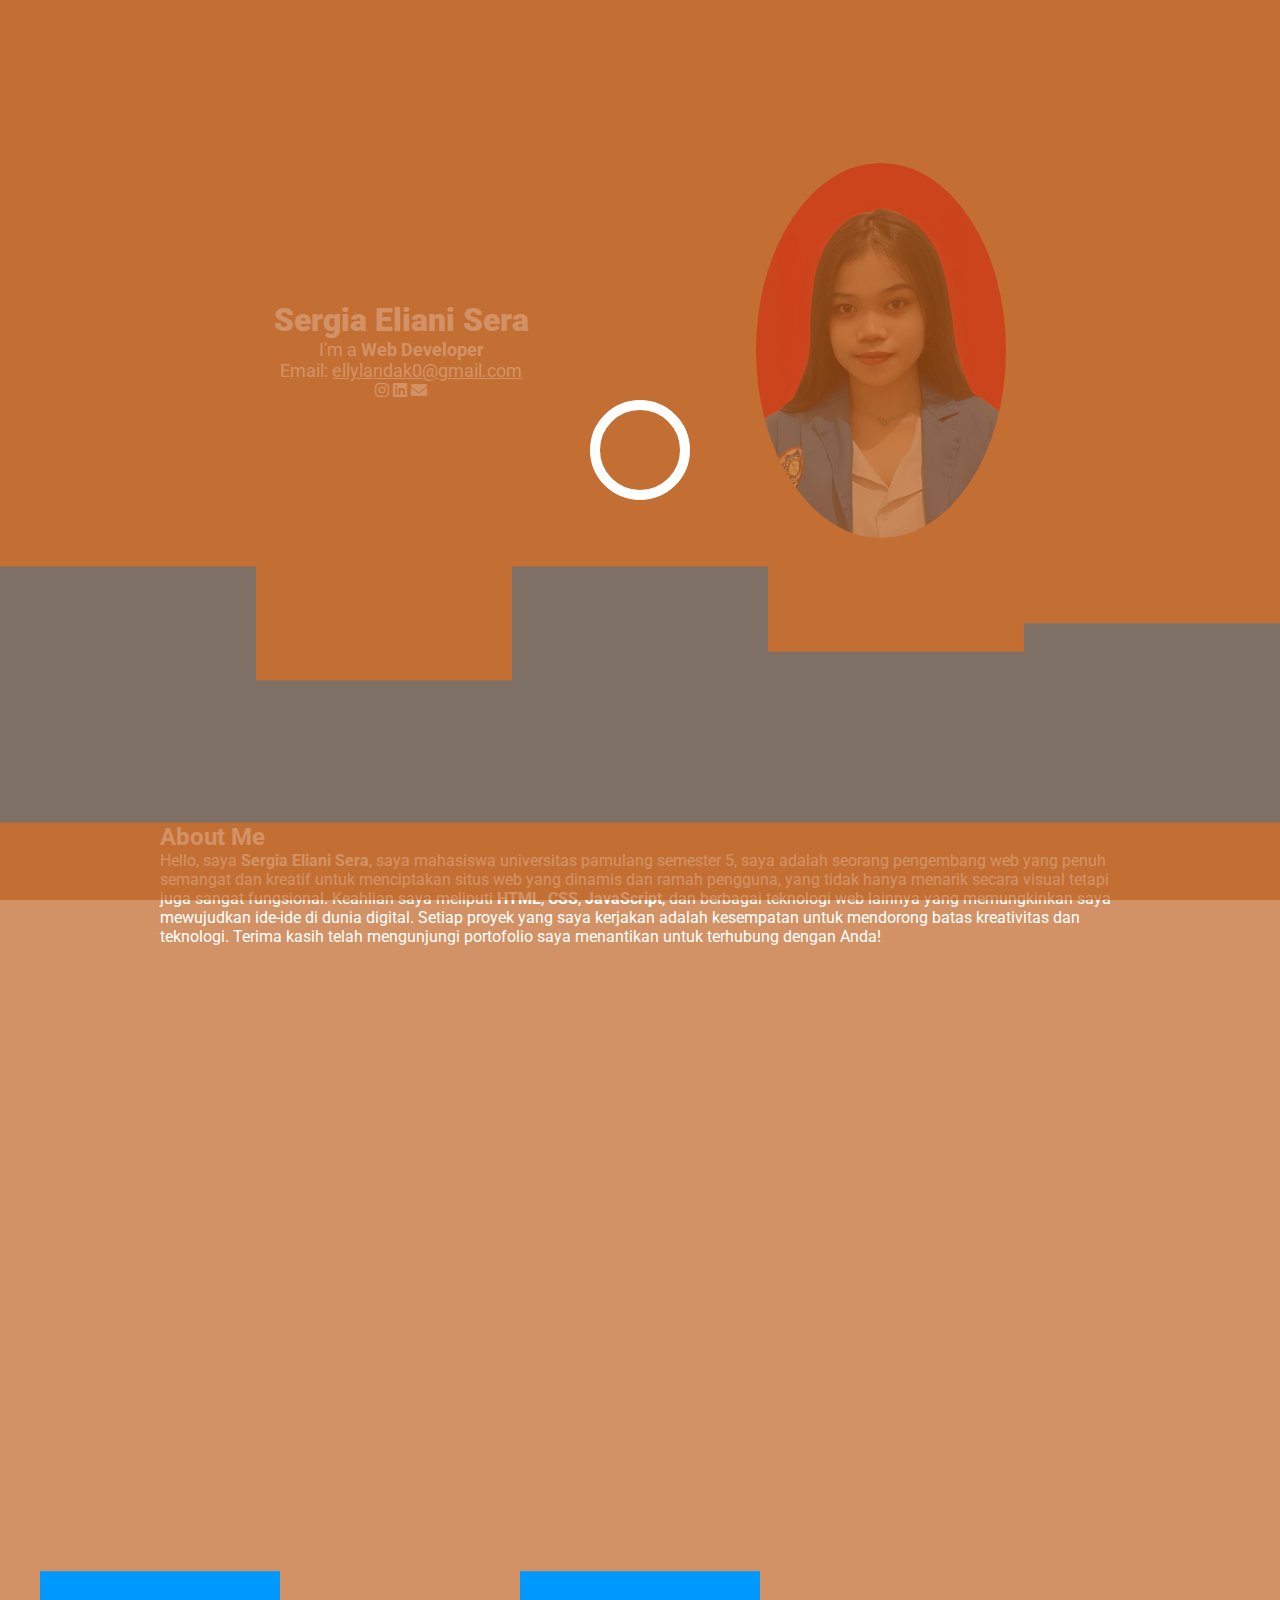
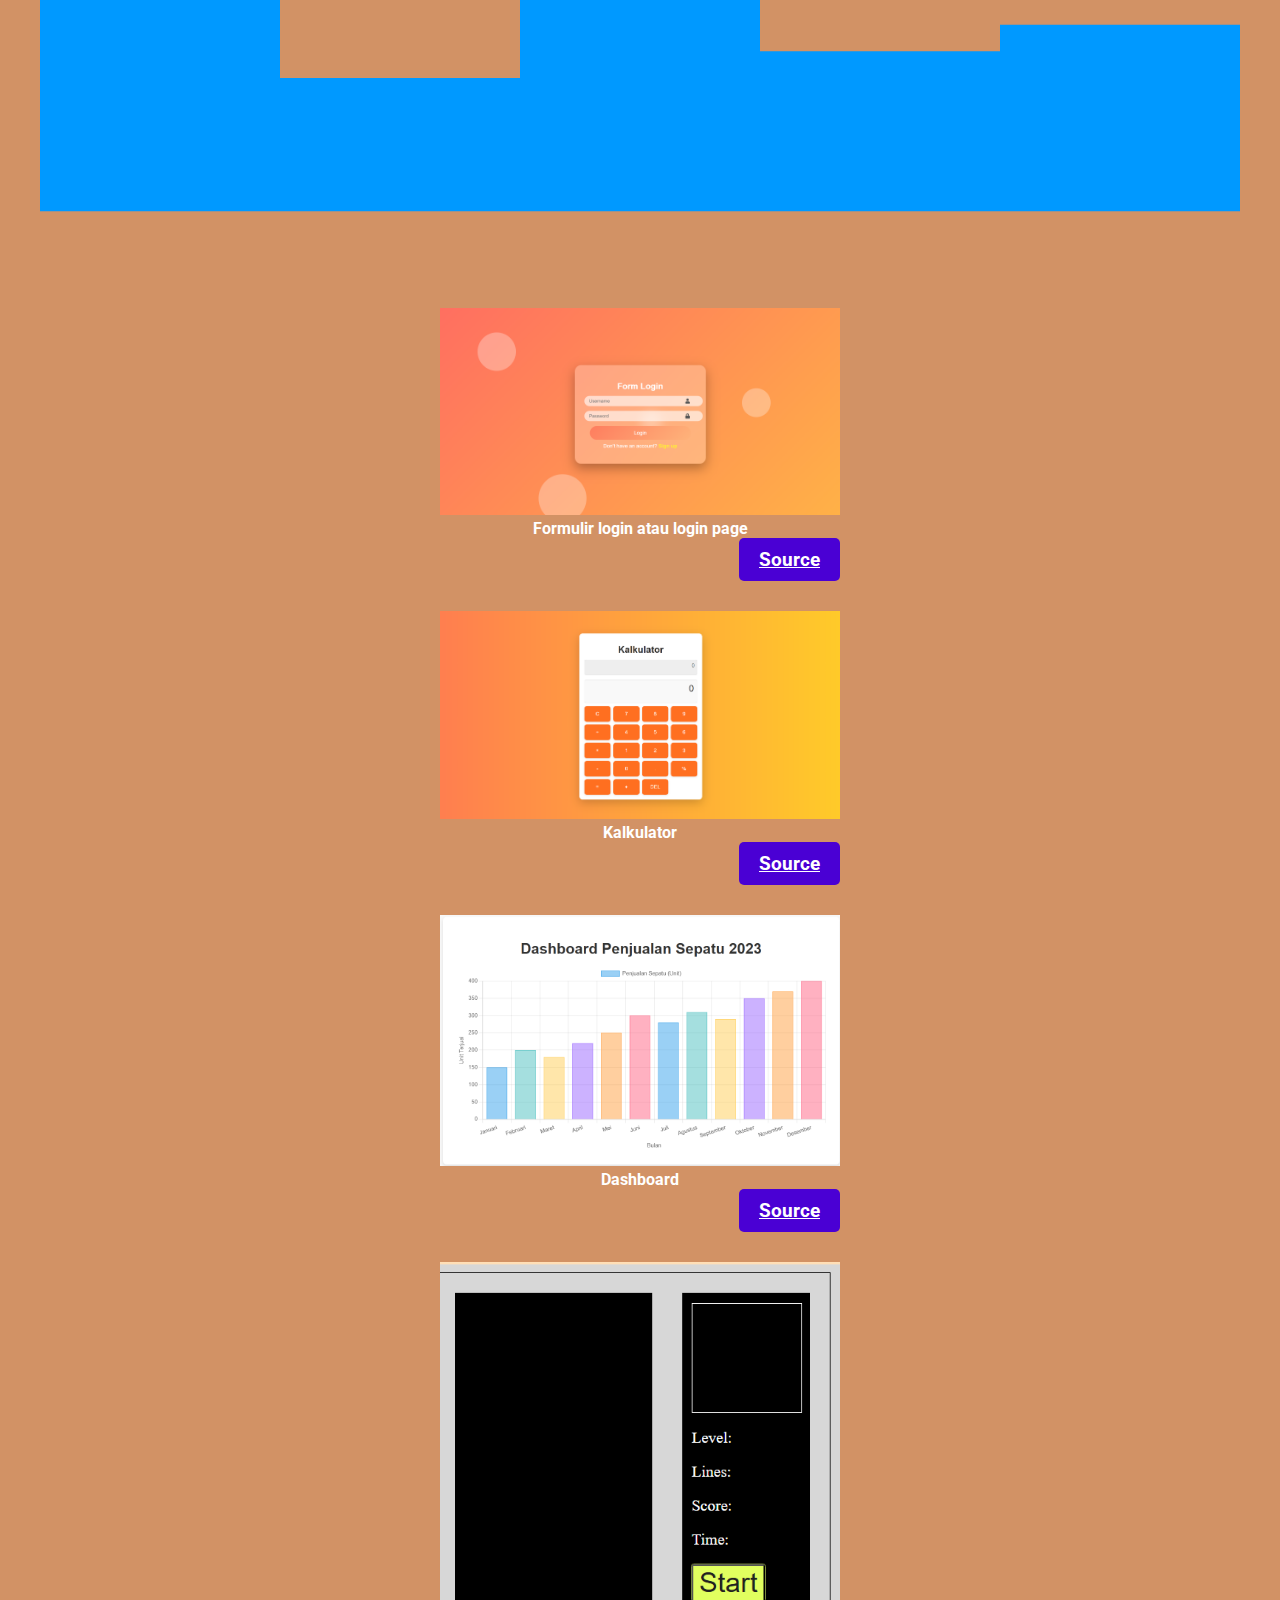
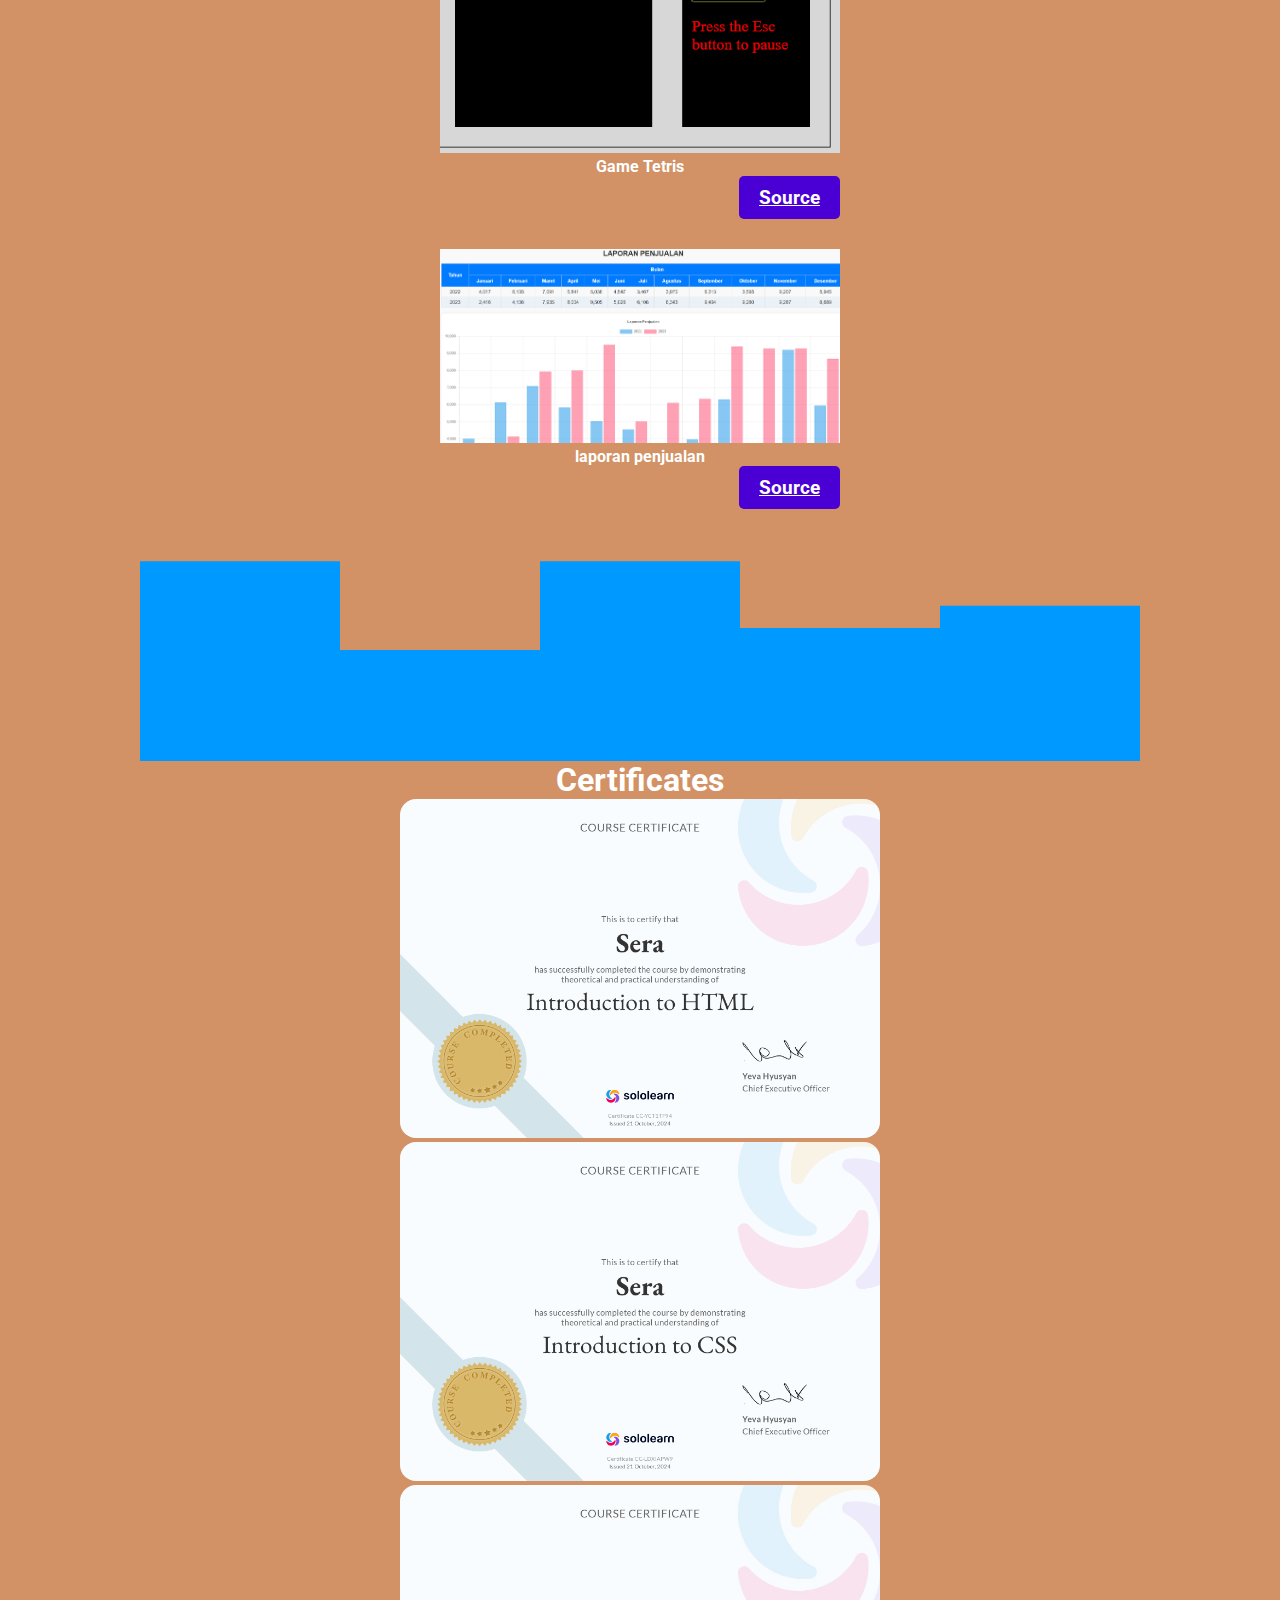
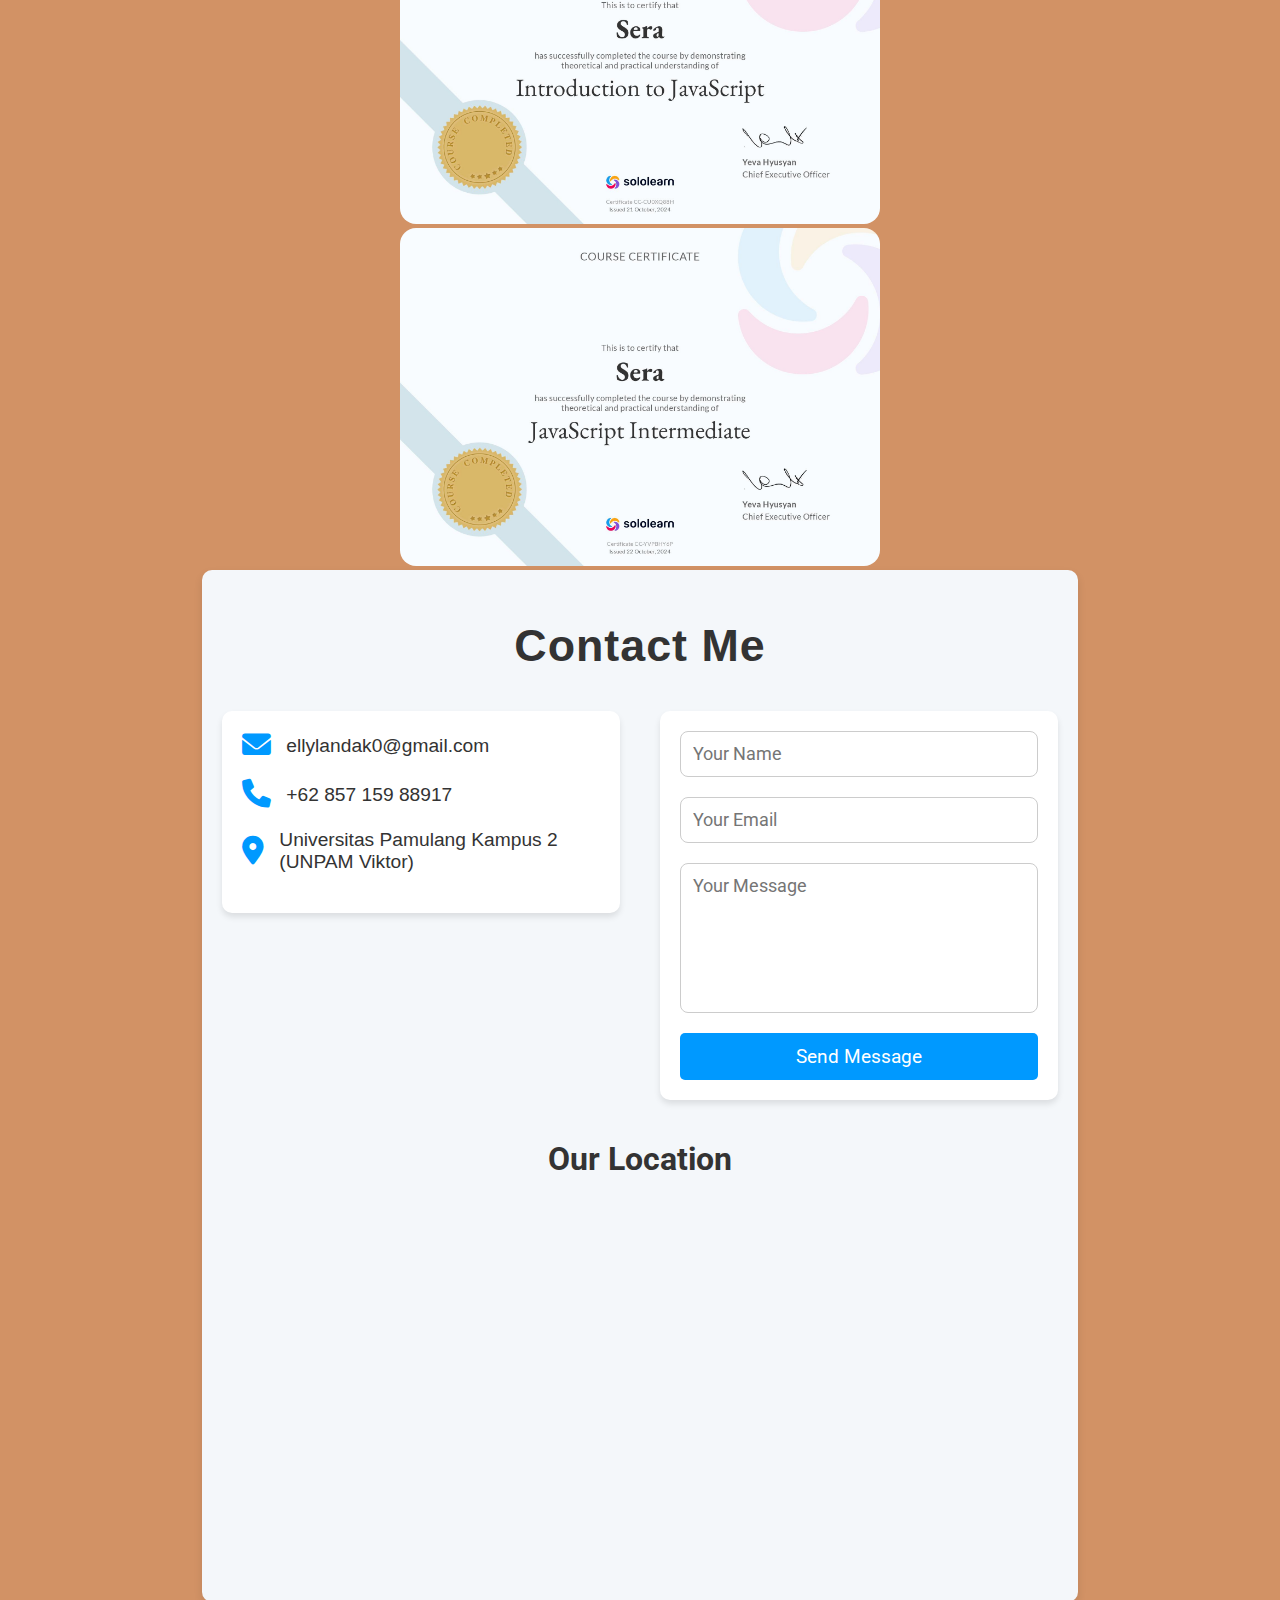
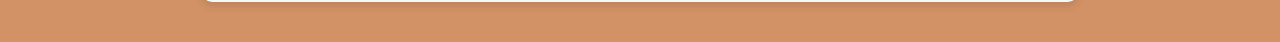
<file: index.html>
<!DOCTYPE html>
<html>
<head>
	<title>Sergia Eliani Sera - Portfolio</title>
	<meta name="viewport" content="width=device-width, initial-scale=1.0">
	<link rel="stylesheet" href="style.css">
	<link rel="icon" href="img/Immagine WhatsApp 2024-09-30 ore 16.33.22_7a929c79.jpg">
    <link rel="stylesheet" href="https://cdnjs.cloudflare.com/ajax/libs/font-awesome/6.0.0/css/all.min.css">
</head>
<body id="body">
	<!-- Loading Screen -->
	<div class="loading" id="loading">
		<div class="loading-item"></div>
	</div>

	<!-- Navbar -->
	<div class="navbar notload" id="navbar">
		<div class="container">
			<div class="navbar-nav">
				<div class="navbar-brand">
					<img src="img/Immagine WhatsApp 2024-09-30 ore 16.32.35_dcbc44f9.jpg" alt="logo" draggable="false">
					<span>Sergia</span>
				</div>
				<span class="navbar-toggler" id="toggler">
					<i onclick="toggleNavbar()" id="navbar-toggler" class="fas fa-bars"></i>
				</span>
				<div class="navs" id="navs"> 
					<ul>
						<li><a href="#about" onclick="toggleNavbar()">About Me</a></li>
						<li><a href="#projects" onclick="toggleNavbar()">Projects</a></li>
						<li><a href="#certificates" onclick="toggleNavbar()">Certificates</a></li>
						<li><a href="#contact" onclick="toggleNavbar()">Contact</a></li>		
						<li><a href="https://github.com/sergiasera05tplp008/sergiasera05tplp008.github.io" target="_blank">GitHub</a></li>					
					</ul>
				</div>
			</div>
		</div>
	</div>

	<!-- Jumbotron -->
	<div class="jumbotron-box">
		<div class="container">
			<div class="jumbotron">
				<div class="jumbotron-item">
					<img src="img/poto baground merah.jpg" alt="logo" class="profile-img" draggable="false">
				</div>
				<div class="jumbotron-item">
					<h1><strong>Sergia Eliani Sera</strong></h1>
					<p>I'm a <strong>Web Developer</strong></p>
					<p>Email: <a href="mailto:ellylandak0@gmail.com" class="email-link">ellylandak0@gmail.com</a></p>
					<div class="social-links">
						<a href="https://www.instagram.com/shyyraa_" target="_blank" class="social-icon"><i class="fab fa-instagram"></i></a>
						<a href="https://www.linkedin.com/in/username" target="_blank" class="social-icon"><i class="fab fa-linkedin"></i></a>
						<a href="mailto:ellylandak0@gmail.com" class="social-icon"><i class="fas fa-envelope"></i></a>
					</div>
				</div>
			</div>
		</div
	</div>

	<!-- About Me Section -->
	<div class="main2" id="about">
		<svg xmlns="http://www.w3.org/2000/svg" viewBox="0 0 1440 320">
			<path fill="#0099ff" fill-opacity="1" d="M0,128L0,32L288,32L288,160L576,160L576,32L864,32L864,128L1152,128L1152,96L1440,96L1440,320L1152,320L1152,320L864,320L864,320L576,320L576,320L288,320L288,320L0,320L0,320Z"></path>
		</svg>
		<div class="container">
			<h2>About Me</h2>
			<p>Hello, saya <strong>Sergia Eliani Sera</strong>, saya mahasiswa universitas pamulang semester 5, saya adalah seorang pengembang web yang penuh semangat dan kreatif untuk menciptakan situs web yang dinamis dan ramah pengguna, yang tidak hanya menarik secara visual tetapi juga sangat fungsional. Keahlian saya meliputi <strong>HTML</strong>, <strong>CSS</strong>, <strong>JavaScript</strong>, dan berbagai teknologi web lainnya yang memungkinkan saya mewujudkan ide-ide di dunia digital. Setiap proyek yang saya kerjakan adalah kesempatan untuk mendorong batas kreativitas dan teknologi. Terima kasih telah mengunjungi portofolio saya menantikan untuk terhubung dengan Anda!</p>
		</div>
	</div>
	

	<!-- Projects Section -->
	<div class="main2" id="projects" style="display: flex; justify-content: center; align-items: center; padding: 40px;">
		<svg xmlns="http://www.w3.org/2000/svg" viewBox="0 0 1440 320" width="100%" height="400">
			<path fill="#0099ff" fill-opacity="1" d="M0,128L0,32L288,32L288,160L576,160L576,32L864,32L864,128L1152,128L1152,96L1440,96L1440,320L1152,320L1152,320L864,320L864,320L576,320L576,320L288,320L288,320L0,320L0,320Z"></path>
		</svg>
		<div style="display: flex; flex-direction: column; align-items: center; gap: 30px; padding: 30px;">
			<div class="project" style="width: 400px; text-align: center;">
				<img src="img/formlogin.png" alt="Project 1" draggable="false" 
					 style="width: 100%; transition: transform 0.3s; cursor: pointer;"
					 onmouseover="this.style.transform='scale(1.1)';"
					 onmouseout="this.style.transform='scale(1)';">
				<p><strong>Formulir login atau login page</strong></p>
				<div class="buttons">
					<a href="formlogin/index.html" class="btn" target="_blank" style="font-size: 1.2em;">Source</a>
				</div>
			</div>
			<div class="project" style="width: 400px; text-align: center;">
				<img src="img/kalkulator1.png" alt="Project 2" draggable="false" 
					 style="width: 100%; transition: transform 0.3s; cursor: pointer;"
					 onmouseover="this.style.transform='scale(1.1)';"
					 onmouseout="this.style.transform='scale(1)';">
				<p><strong>Kalkulator</strong></p>
				<div class="buttons">
					<a href="kalkulator/index.html" class="btn" target="_blank" style="font-size: 1.2em;">Source</a>
				</div>
			</div>
			<div class="project" style="width: 400px; text-align: center;">
				<img src="img/dasboard.png" alt="Project 3" draggable="false" 
					 style="width: 100%; transition: transform 0.3s; cursor: pointer;"
					 onmouseover="this.style.transform='scale(1.1)';"
					 onmouseout="this.style.transform='scale(1)';">
				<p><strong>Dashboard</strong></p>
				<div class="buttons">
					<a href="dashboard/index.html" class="btn" target="_blank" style="font-size: 1.2em;">Source</a>
				</div>
			</div>
			<div class="project" style="width: 400px; text-align: center;">
				<img src="img/Screenshot 2024-12-11 005002.png" alt="Project 4" draggable="false" 
					 style="width: 100%; transition: transform 0.3s; cursor: pointer;"
					 onmouseover="this.style.transform='scale(1.1)';"
					 onmouseout="this.style.transform='scale(1)';">
				<p><strong>Game Tetris</strong></p>
				<div class="buttons">
					<a href="tetrissera/index.html" class="btn" target="_blank" style="font-size: 1.2em;">Source</a>
				</div>
			</div>
			<div class="project" style="width: 400px; text-align: center;">
				<img src="img/laporan penjualan.png" alt="Project 5" draggable="false"
				style="width: 100%;" transition: transform 0.3s; cursor: pointer;"
				onmouseover="this.style.transform='scale(1.1)';"
				onmouseout="this.style.transform='scale(1)';">
			   <p><strong>laporan penjualan</strong></p>
				<div class="buttons">
					<a href="laporanpenjualan/index.html" class="btn" target="_blank" style="font-size: 1.2em;">Source</a>
				</div>	
		</div>
	</div>
   
	<!-- Certificates Section -->
	<div class="main5" id="certificates">
		<svg xmlns="http://www.w3.org/2000/svg" viewBox="0 0 1440 320">
			<path fill="#0099ff" fill-opacity="1" d="M0,128L0,32L288,32L288,160L576,160L576,32L864,32L864,128L1152,128L1152,96L1440,96L1440,320L1152,320L1152,320L864,320L864,320L576,320L576,320L288,320L288,320L0,320L0,320Z"></path>
		</svg>
		<div class="container" style="text-align: center;">
			<h1>Certificates</h1>
			<div class="certificate">
				<a href="https://www.sololearn.com/certificates/CC-YCT1TF94" target="_blank">
					<img src="img/sertifikat sololearn.html.png" alt="HTML certificate" style="width: 50%; display: inline-block;">
				</a>
				<a href="https://www.sololearn.com/certificates/CC-LDXIAPW9" target="_blank">
					<img src="img/sertifikat sololearn.css.png" alt="CSS certificate" style="width: 50%; display: inline-block;">
				</a>
				<a href="https://www.sololearn.com/certificates/CC-CU0XQ88H" target="_blank">
					<img src="img/sertifikat sololearn.js.jpg" alt="JavaScript certificate" style="width: 50%; display: inline-block;">
				</a>
				<a href="https://www.sololearn.com/certificates/CC-YVP2UJZ4" target="_blank">
					<img src="img/sertifikat sololearn javascript intermediate..jpg" alt="SQL certificate" style="width: 50%; display: inline-block;">
				</a>
			</div>
		</div>
	</div>
	<!--contact me-->
	<section id="contact" class="contact">
        <h2>Contact Me</h2>
        <div class="contact-content">
            <div class="contact-info">
                <div class="contact-item">
                    <i class="fas fa-envelope"></i>
                    <a href="mailto:ellylandak0@gmail.com">ellylandak0@gmail.com</a>
                </div>
                <div class="contact-item">
                    <i class="fas fa-phone"></i>
                    <a href="https://wa.me/6285715988917" target="_blank">+62 857 159 88917</a>
                </div>
                <div class="contact-item">
                    <i class="fas fa-location-dot"></i>
                    <p>Universitas Pamulang Kampus 2 (UNPAM Viktor)</p>
                </div>
            </div>
            <form id="contact-form">
                <input type="text" placeholder="Your Name" required>
                <input type="email" placeholder="Your Email" required>
                <textarea placeholder="Your Message" required></textarea>
                <button type="submit">Send Message</button>
            </form>
        </div>
        <!-- Embed Map Section -->
        <div class="map-container">
            <h3>Our Location</h3>
            <iframe 
                src="https://www.google.com/maps/embed?pb=!1m18!1m12!1m3!1d3966.9346575563983!2d106.6908534!3d-6.3460941!2m3!1f0!2f0!3f0!3m2!1i1024!2i768!4f13.1!3m3!1m2!1s0x2e69e5a6e26dc3cd%3A0xccd6344b8021119d!2sUniversitas%20Pamulang%20Kampus%202%20(UNPAM%20Viktor)!5e0!3m2!1sid!2sid!4v1700000000000!5m2!1sid!2sid" 
                width="100%" 
                height="350" 
                style="border:0;" 
                allowfullscreen="" 
                loading="lazy" 
                referrerpolicy="no-referrer-when-downgrade">
            </iframe>
        </div>
    </section>
	
	

	<!-- JavaScript for Navbar Toggle -->
	<script type="text/javascript">
		function toggleNavbar() {
			const navs = document.getElementById("navs");
			if (navs.style.display === "block") {
				navs.style.display = "none";
			} else {
				navs.style.display = "block";
			}
		}
	</script>
	<script type="text/javascript" src="./js/script.js"></script>
</body>
</html>
</file>
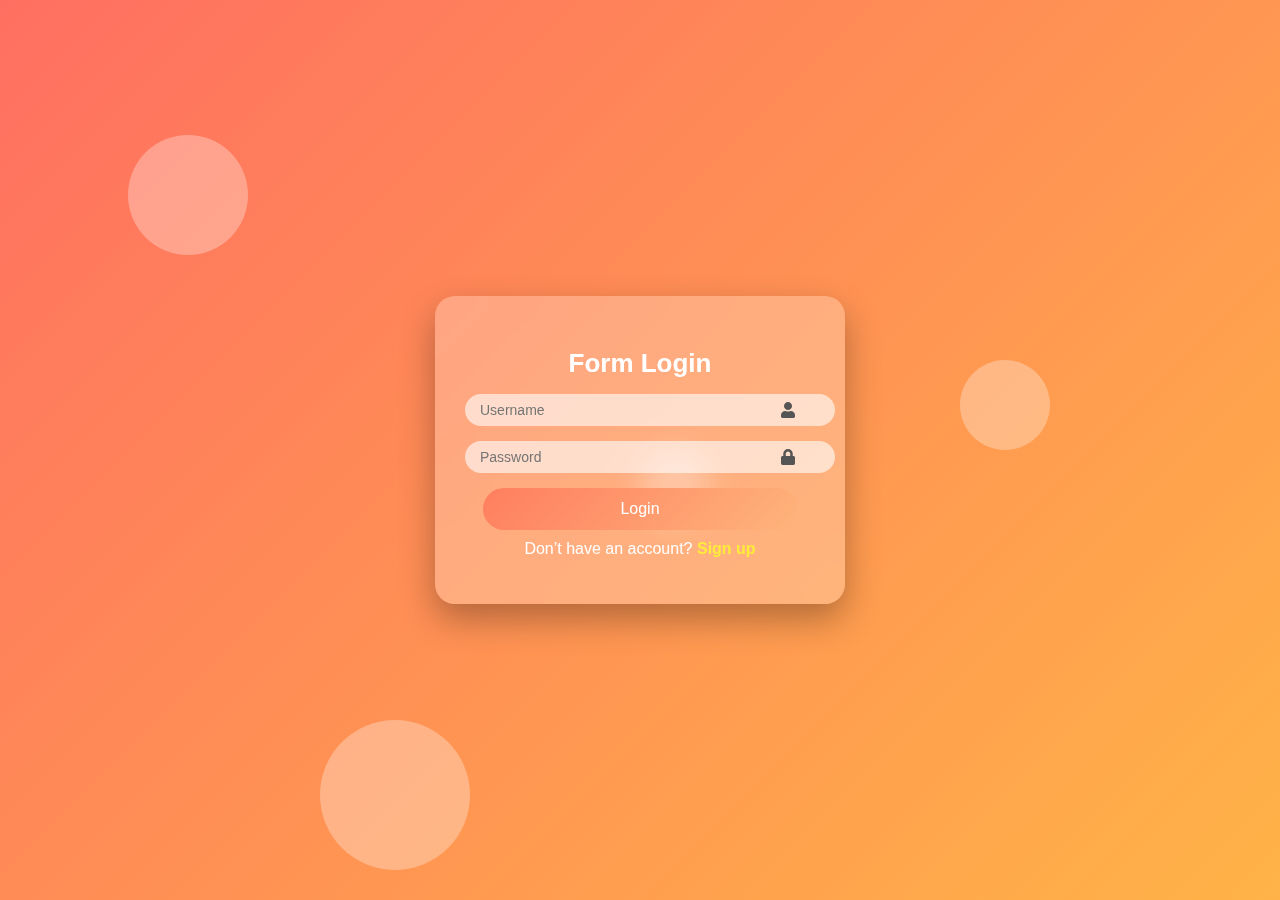
<file: formlogin/index.html>
<!DOCTYPE html>
<html lang="en">
<head>
    <meta charset="UTF-8">
    <meta name="viewport" content="width=device-width, initial-scale=1.0">
    <title>Login Form</title>
    <link href="https://cdnjs.cloudflare.com/ajax/libs/font-awesome/5.15.4/css/all.min.css" rel="stylesheet">
    <style>
        /* Style Global */
        body {
            margin: 0;
            padding: 0;
            height: 100vh;
            display: flex;
            justify-content: center;
            align-items: center;
            background: linear-gradient(135deg, #ff6f61, #ffb347);
            font-family: 'Poppins', sans-serif;
            overflow: hidden;
        }

        /* Background Animasi Gelembung */
        .background {
            position: absolute;
            width: 100%;
            height: 100%;
            overflow: hidden;
        }

        .bubble {
            position: absolute;
            background: rgba(255, 255, 255, 0.3);
            border-radius: 50%;
            animation: float 8s infinite ease-in-out;
        }

        .bubble:nth-child(1) { width: 120px; height: 120px; top: 15%; left: 10%; animation-duration: 6s; }
        .bubble:nth-child(2) { width: 90px; height: 90px; top: 40%; left: 75%; animation-duration: 10s; }
        .bubble:nth-child(3) { width: 150px; height: 150px; top: 80%; left: 25%; animation-duration: 9s; }
        .bubble:nth-child(4) { width: 70px; height: 70px; top: 50%; left: 50%; animation-duration: 11s; }

        @keyframes float {
            0% { transform: translateY(0); }
            50% { transform: translateY(-20px); }
            100% { transform: translateY(0); }
        }

        /* Glassmorphism Style untuk Login */
        .login-wrapper {
            position: relative;
            width: 350px;
            padding: 30px;
            background: rgba(255, 255, 255, 0.25);
            border-radius: 20px;
            box-shadow: 0 15px 35px rgba(0, 0, 0, 0.3);
            backdrop-filter: blur(15px);
            text-align: center;
            animation: fadeIn 1s ease-in-out;
        }

        h2 {
            margin-bottom: 15px;
            font-size: 26px;
            color: #fff;
            font-weight: bold;
        }

        .input-group {
            margin-bottom: 15px;
            position: relative;
        }

        .input-group input {
            width: 90%; /* Memperkecil input field */
            padding: 8px 40px 8px 15px; /* Padding lebih kecil */
            border: none;
            border-radius: 25px;
            background: rgba(255, 255, 255, 0.6);
            color: #2d3436;
            font-size: 14px;
            outline: none;
            transition: box-shadow 0.3s, background 0.3s;
        }

        .input-group input:focus {
            background: rgba(255, 255, 255, 0.8);
            box-shadow: 0 0 8px rgba(255, 183, 77, 0.7);
        }

        .input-group i {
            position: absolute;
            right: 20px;
            top: 50%;
            transform: translateY(-50%);
            color: #555;
            font-size: 16px; /* Ukuran ikon lebih kecil */
        }

        button.btn {
            width: 90%;
            padding: 12px;
            background: linear-gradient(135deg, #ff7e5f, #feb47b);
            border: none;
            border-radius: 25px;
            color: white;
            font-size: 16px;
            cursor: pointer;
            transition: transform 0.1s, box-shadow 0.3s;
        }

        button.btn:hover {
            transform: scale(1.05);
            box-shadow: 0 8px 25px rgba(255, 126, 95, 0.5);
        }

        .signup-link {
            margin-top: 10px;
            color: #fff;
        }

        .signup-link a {
            color: #ffeb3b;
            text-decoration: none;
            font-weight: bold;
        }

        .signup-link a:hover {
            text-decoration: underline;
        }

        @keyframes fadeIn {
            from {
                opacity: 0;
                transform: translateY(20px);
            }
            to {
                opacity: 1;
                transform: translateY(0);
            }
        }
    </style>
</head>
<body>
    <!-- Animasi Background Gelembung -->
    <div class="background">
        <div class="bubble"></div>
        <div class="bubble"></div>
        <div class="bubble"></div>
        <div class="bubble"></div>
    </div>

    <!-- Form Login dengan Efek Glassmorphism -->
    <div class="login-wrapper">
        <h2>Form Login</h2>
        <form action="/login" method="POST" class="login-form">
            <div class="input-group">
                <input type="text" id="username" name="username" placeholder="Username" required />
                <i class="fas fa-user"></i>
            </div>
            <div class="input-group">
                <input type="password" id="password" name="password" placeholder="Password" required />
                <i class="fas fa-lock"></i>
            </div>
            <button type="submit" class="btn">Login</button>
            <p class="signup-link">Don’t have an account? <a href="/register">Sign up</a></p>
        </form>
    </div>
</body>
</html>
</file>
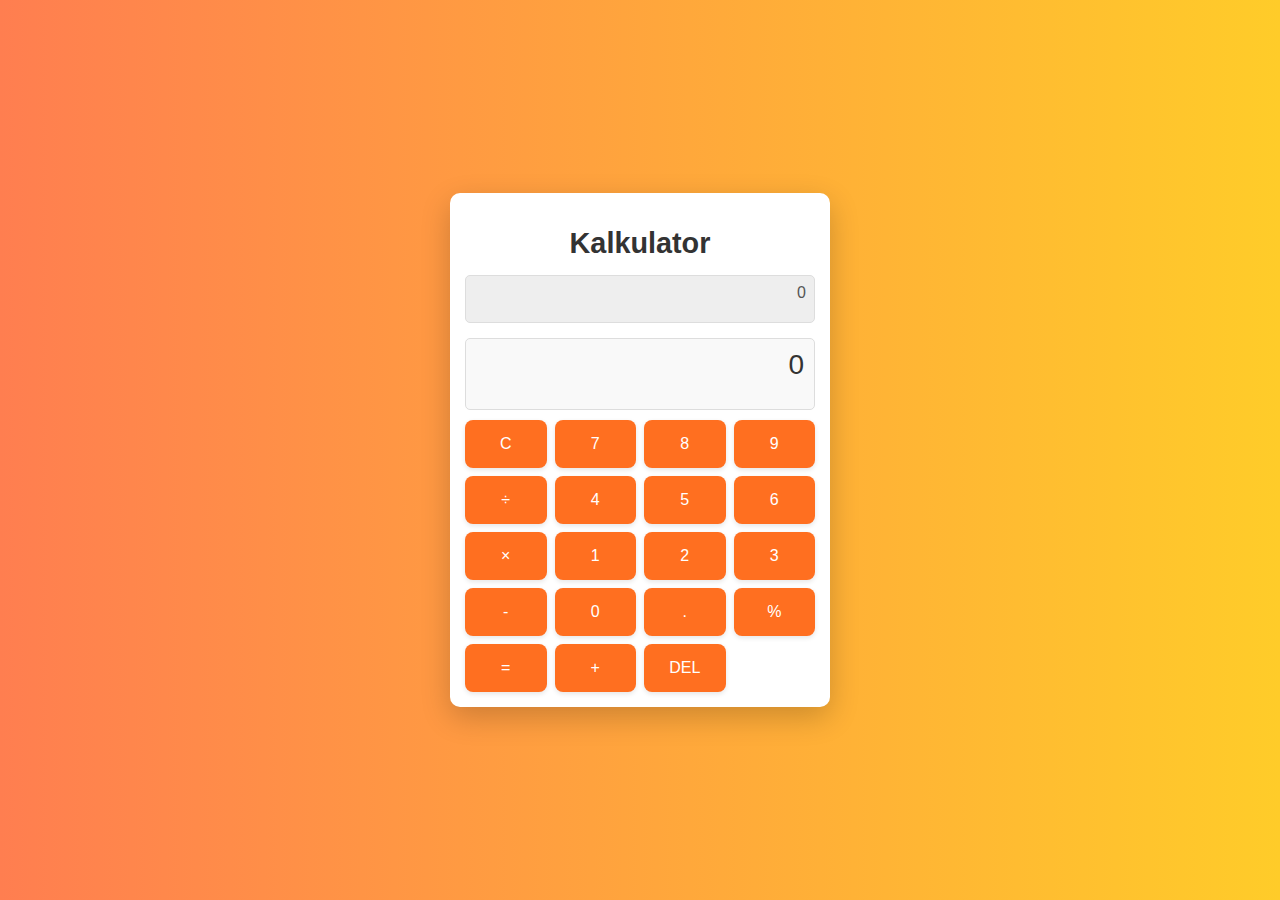
<file: kalkulator/index.html>
<!DOCTYPE html>
<html lang="en">
<head>
    <meta charset="UTF-8">
    <meta name="viewport" content="width=device-width, initial-scale=1.0">
    <title>Kalkulator Menarik</title>
    <link rel="stylesheet" href="https://cdnjs.cloudflare.com/ajax/libs/font-awesome/5.15.4/css/all.min.css">
    <style>
        body {
            display: flex;
            justify-content: center;
            align-items: center;
            height: 100vh;
            background: linear-gradient(to right, #ff7e50, #ffcc29);
            font-family: 'Arial', sans-serif;
            margin: 0;
        }

        .calculator {
            background: white;
            border-radius: 10px;
            box-shadow: 0 10px 30px rgba(0, 0, 0, 0.2);
            padding: 15px; /* Reduced padding */
            width: 350px; /* Reduced width */
            animation: fadeIn 0.5s ease;
        }

        @keyframes fadeIn {
            from { opacity: 0; }
            to { opacity: 1; }
        }

        .calculator h1 {
            text-align: center;
            margin-bottom: 15px; /* Reduced margin */
            color: #333;
            font-size: 1.8em; /* Reduced font size */
        }

        .calculator-display {
            background: #f9f9f9;
            border: 1px solid #ddd;
            border-radius: 5px;
            height: 50px; /* Reduced height */
            text-align: right;
            padding: 10px; /* Reduced padding */
            font-size: 28px; /* Reduced font size */
            margin-bottom: 10px;
            overflow: hidden;
            position: relative;
            color: #333;
        }

        .calculator-history {
            background: #eee;
            border: 1px solid #ddd;
            border-radius: 5px;
            height: 30px; /* Reduced height */
            text-align: right;
            padding: 8px; /* Reduced padding */
            font-size: 16px; /* Reduced font size */
            margin-bottom: 15px; /* Reduced margin */
            color: #555;
        }

        .calculator-buttons {
            display: grid;
            grid-template-columns: repeat(4, 1fr);
            gap: 8px; /* Reduced gap */
        }

        .calculator-buttons button {
            padding: 15px; /* Reduced padding */
            font-size: 16px; /* Reduced font size */
            border: none;
            border-radius: 8px;
            background: #ff6f20;
            color: white;
            cursor: pointer;
            transition: background 0.3s, transform 0.1s;
            box-shadow: 0 2px 5px rgba(0, 0, 0, 0.1);
        }

        .calculator-buttons button:hover {
            background: #e65c1b;
            transform: translateY(-2px);
        }

        .calculator-buttons button:active {
            background: #c5531a;
            transform: translateY(0);
        }

        .operator {
            background: #ff4d00;
        }

        .operator:hover {
            background: #e64300;
        }

        .clear {
            background: #f44336;
        }

        .clear:hover {
            background: #d32f2f;
        }

        .percent {
            background: #ff9800;
        }

        .percent:hover {
            background: #fb8c00;
        }

        .decimal {
            background: #2196f3;
        }

        .decimal:hover {
            background: #1976d2;
        }

        .result-success {
            color: green;
        }

        .result-error {
            color: red;
        }
    </style>
</head>
<body>

    <div class="calculator">
        <h1>Kalkulator</h1>
        <div class="calculator-history" id="history">0</div>
        <div class="calculator-display" id="display">0</div>
        <div class="calculator-buttons">
            <button class="clear" onclick="clearDisplay()">C</button>
            <button onclick="appendToDisplay('7')">7</button>
            <button onclick="appendToDisplay('8')">8</button>
            <button onclick="appendToDisplay('9')">9</button>
            <button class="operator" onclick="appendToDisplay('÷')">÷</button>

            <button onclick="appendToDisplay('4')">4</button>
            <button onclick="appendToDisplay('5')">5</button>
            <button onclick="appendToDisplay('6')">6</button>
            <button class="operator" onclick="appendToDisplay('×')">×</button>

            <button onclick="appendToDisplay('1')">1</button>
            <button onclick="appendToDisplay('2')">2</button>
            <button onclick="appendToDisplay('3')">3</button>
            <button class="operator" onclick="appendToDisplay('-')">-</button>

            <button onclick="appendToDisplay('0')">0</button>
            <button class="decimal" onclick="appendToDisplay('.')">.</button>
            <button class="percent" onclick="appendToDisplay('%')">%</button>
            <button class="operator" onclick="calculateResult()">=</button>
            <button class="operator" onclick="appendToDisplay('+')">+</button>
            <button class="operator" onclick="deleteLastCharacter()">DEL</button>
        </div>
    </div>

    <script>
        let display = document.getElementById('display');
        let history = document.getElementById('history');

        function appendToDisplay(value) {
            if (display.innerText === '0' && value !== '.') {
                display.innerText = '';
            }
            if (value === '.' && display.innerText.includes('.')) return;
            if (display.innerText === 'Error') {
                display.innerText = '';
            }
            display.innerText += value;
            updateHistory();
        }

        function clearDisplay() {
            display.innerText = '0';
            history.innerText = '0';
            display.classList.remove('result-success', 'result-error');
        }

        function updateHistory() {
            history.innerText = display.innerText;
        }

        function deleteLastCharacter() {
            if (display.innerText.length > 1) {
                display.innerText = display.innerText.slice(0, -1);
            } else {
                display.innerText = '0';
            }
            updateHistory();
        }

        function calculateResult() {
            try {
                let expression = display.innerText.replace(/×/g, '*').replace(/÷/g, '/');
                expression = expression.replace(/%/g, '/100');
                const result = eval(expression);
                display.innerText = result || '0';
                display.classList.add('result-success');
                updateHistory();
            } catch {
                display.innerText = 'Error';
                display.classList.add('result-error');
            }
        }
    </script>
</body>
</html>
</file>
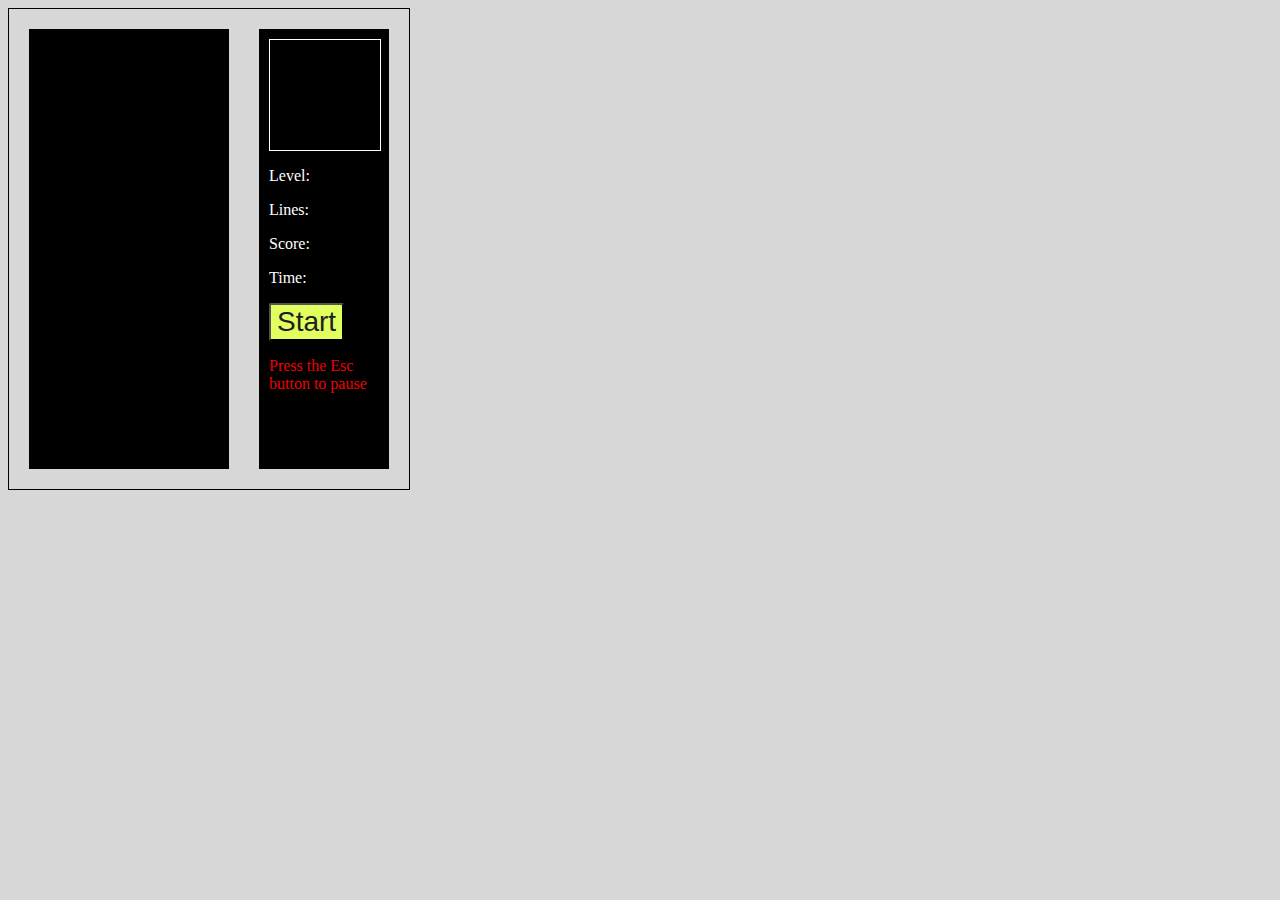
<file: tetrissera/index.html>
<!DOCTYPE html>
<html>
  <head>
    <title>TETRIS GAMES WITH JAVASCRIPT</title>
    <link rel="stylesheet" type="text/css" href="style.css" />
  </head>
  <body>
    <div id="tetris">
      <div id="info">
        <div id="next_shape"></div>
        <p id="level">Level: <span></span></p>
        <p id="lines">Lines: <span></span></p>
        <p id="score">Score: <span></span></p>
        <p id="time">Time: <span></span></p>
        <button id="start">Start</button>
        <p class="red">Press the Esc button to pause<span></span></p>
      </div>
      <div id="canvas"></div>
    </div>
    <script type="text/javascript" src="script.js"></script>
  </body>
</html>
</file>
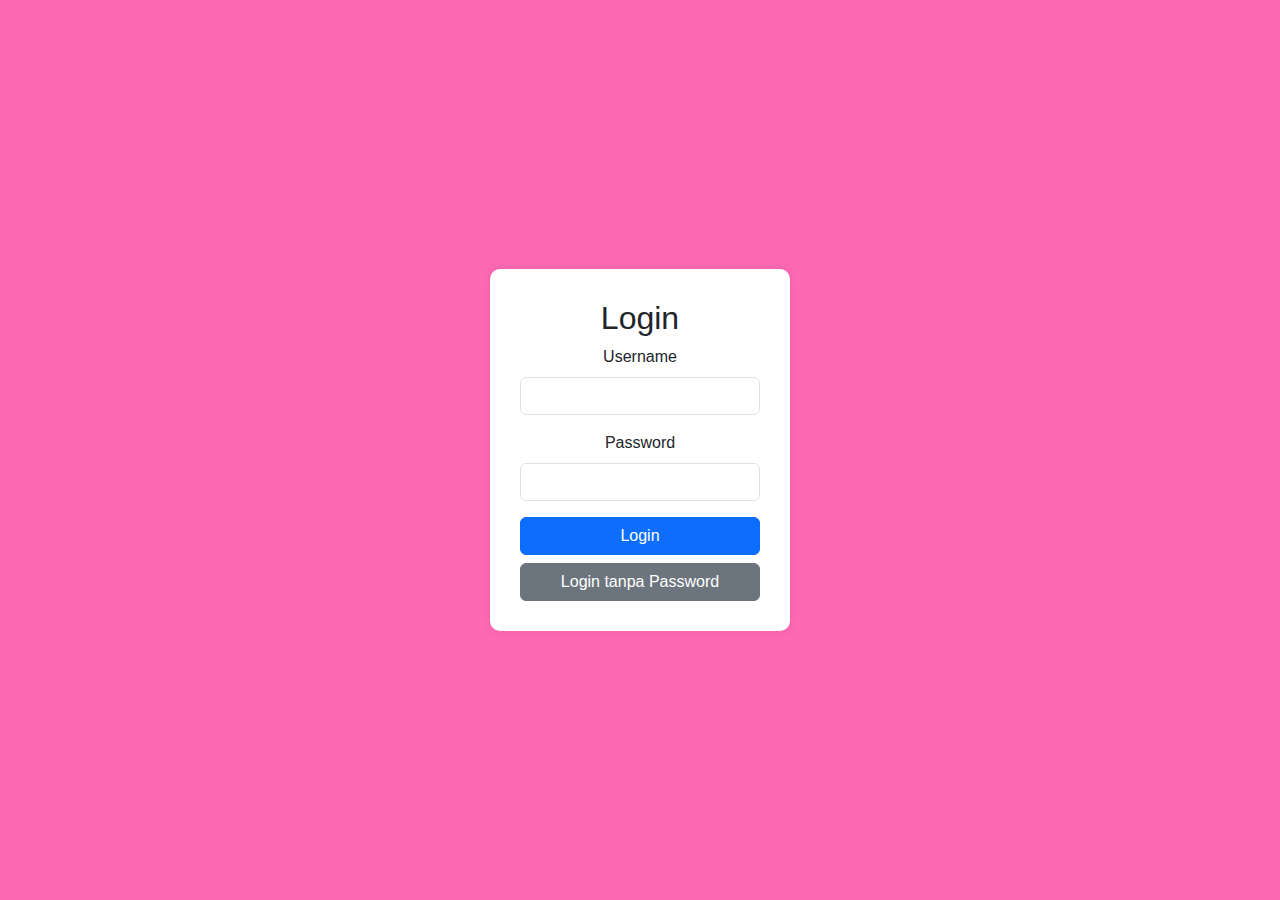
<file: uts/index.html>
<!DOCTYPE html>
<html lang="en">
<head>
    <meta charset="UTF-8">
    <meta name="viewport" content="width=device-width, initial-scale=1.0">
    <title>Dashboard Sistem Informasi Manajemen Karyawan</title>
    <link href="https://cdn.jsdelivr.net/npm/bootstrap@5.3.0/dist/css/bootstrap.min.css" rel="stylesheet">
    <style>
        body {
            font-family: Arial, sans-serif;
            margin: 0;
            padding: 0;
        }
        .login-page, .dashboard-page {
            display: none;
            height: 100vh;
            justify-content: center;
            align-items: center;
        }
        .login-page {
            background-color: #ff69b4; /* Pink background for login */
            display: flex;
        }
        .login-form {
            background-color: #fff;
            padding: 30px;
            border-radius: 10px;
            box-shadow: 0px 0px 10px rgba(0, 0, 0, 0.1);
            width: 300px;
            text-align: center;
        }
        .sidebar {
            width: 250px;
            height: 100vh;
            position: fixed;
            background-color: #ff69b4; /* Pink color for sidebar */
            color: #fff;
            padding-top: 20px;
        }
        .sidebar h3 {
            text-align: center;
            margin-bottom: 30px;
        }
        .sidebar a {
            color: #fff;
            text-decoration: none;
            padding: 10px 20px;
            display: block;
        }
        .sidebar a:hover {
            background-color: #ff1493;
        }
        .sidebar .menu-section {
            margin-bottom: 20px;
        }
        .content {
            margin-left: 260px;
            padding: 20px;
        }
        .dashboard-header {
            margin-bottom: 30px;
        }
        .card {
            color: #fff;
        }
        .card-green { background-color: #28a745; }
        .card-blue { background-color: #007bff; }
        .card-orange { background-color: #fd7e14; }
        .card-red { background-color: #dc3545; }
    </style>
</head>
<body>

<!-- Login Page -->
<div class="login-page" id="loginPage">
    <div class="login-form">
        <h2 class="text-center">Login</h2>
        <form onsubmit="return loginUser()">
            <div class="mb-3">
                <label for="username" class="form-label">Username</label>
                <input type="text" id="username" class="form-control" required>
            </div>
            <div class="mb-3">
                <label for="password" class="form-label">Password</label>
                <input type="password" id="password" class="form-control" required>
            </div>
            <button type="submit" class="btn btn-primary w-100">Login</button>
        </form>
        <!-- Login without password button -->
        <button onclick="loginWithoutPassword()" class="btn btn-secondary w-100 mt-2">Login tanpa Password</button>
    </div>
</div>

<!-- Dashboard Page -->
<div class="dashboard-page" id="dashboardPage">
    <!-- Sidebar -->
    <div class="sidebar">
        <h3>Administrator</h3>
        <a href="#" class="d-flex align-items-center">
            <i class="bi bi-house-door-fill me-2"></i> Dashboard
        </a>
        <div class="menu-section">
            <p class="ms-3 mb-1">Menu Karyawan</p>
            <a href=" ./datakaryawan.html"><i class="bi bi-person-fill me-2"></i> datakaryawan</a>
            <a href=" ./jabatan.html"><i class="bi bi-briefcase-fill me-2"></i> jabatan</a>
            <a href=" ./Divisi.html"><i class="bi bi-building-fill me-2"></i> Divisi</a>
        </div>
        <div class="menu-section">
            <p class="ms-3 mb-1">Menu Absensi</p>
            <a href=" ./daftar-hadir-karyawan.html"><i class="bi bi-file-check-fill me-2"></i> hadir</a>
           <a href=" ./daftar-izin-karyawan.html"><i class="bi bi-file-earmark-text me-2"></i> izin</a>
            <a href=" ./daftar-lembur-karyawan.html"><i class="bi bi-file-earmark-clock me-2"></i> lembur</a>
        </div>
        <div class="menu-section mt-3">
            <button onclick="logoutUser()" class="btn btn-danger w-100">Logout</button>
        </div>
    </div>
    <!-- Main Content -->
    <div class="content">
        <div class="dashboard-header d-flex justify-content-between align-items-center">
            <h1>Sistem Informasi Manajemen Karyawan</h1>
        </div>

        <!-- Dashboard Cards -->
        <div class="row">

            <div class="col-md-3">
                <div class="card card-green p-3">
                    <h5>Data Pegawai</h5>
                    <h3>20</h3>
                </div>
            </div>
            <div class="col-md-3">
                <div class="card card-blue p-3">
                    <h5>Absensi Hari Ini</h5>
                    <p style="margin: 0;">11 Mei 2024</p>
                    <h3>0</h3>
                </div>
            </div>
            <div class="col-md-3">
                <div class="card card-orange p-3">
                    <h5>Izin Menunggu Konfirmasi</h5>
                    <p style="margin: 0;">1</p>
                </div>
            </div>
            <div class="col-md-3">
                <div class="card card-red p-3">
                    <h5>Lembur Menunggu Konfirmasi</h5>
                    <p style="margin: 0;">1</p>
                </div>
            </div>
        </div>
    </div>
</div>

<script>
    // Function to show login page initially
    function showLoginPage() {
        document.getElementById('loginPage').style.display = 'flex';
        document.getElementById('dashboardPage').style.display = 'none';
    }

    // Function to show dashboard page
    function showDashboardPage() {
        document.getElementById('loginPage').style.display = 'none';
        document.getElementById('dashboardPage').style.display = 'block';
    }

    // Simulate login function
    function loginUser() {
        const username = document.getElementById('username').value;
        const password = document.getElementById('password').value;

        // Verifikasi sederhana
        if (username === 'sera' && password === 'sergia123') {
            showDashboardPage();
        } else {
            alert('Username atau password salah.');
        }

        return false; // Prevent form submission
    }

    // Simulate login without password function
    function loginWithoutPassword() {
        showDashboardPage();
    }

    // Simulate logout function
    function logoutUser() {
        showLoginPage();
    }

    // Display login page initially
    showLoginPage();
</script>

<!-- Bootstrap Icon library -->
<link href="https://cdn.jsdelivr.net/npm/bootstrap-icons/font/bootstrap-icons.css" rel="stylesheet">
<script src="https://cdn.jsdelivr.net/npm/bootstrap@5.3.0/dist/js/bootstrap.bundle.min.js"></script>
</body>
</html>
</file>
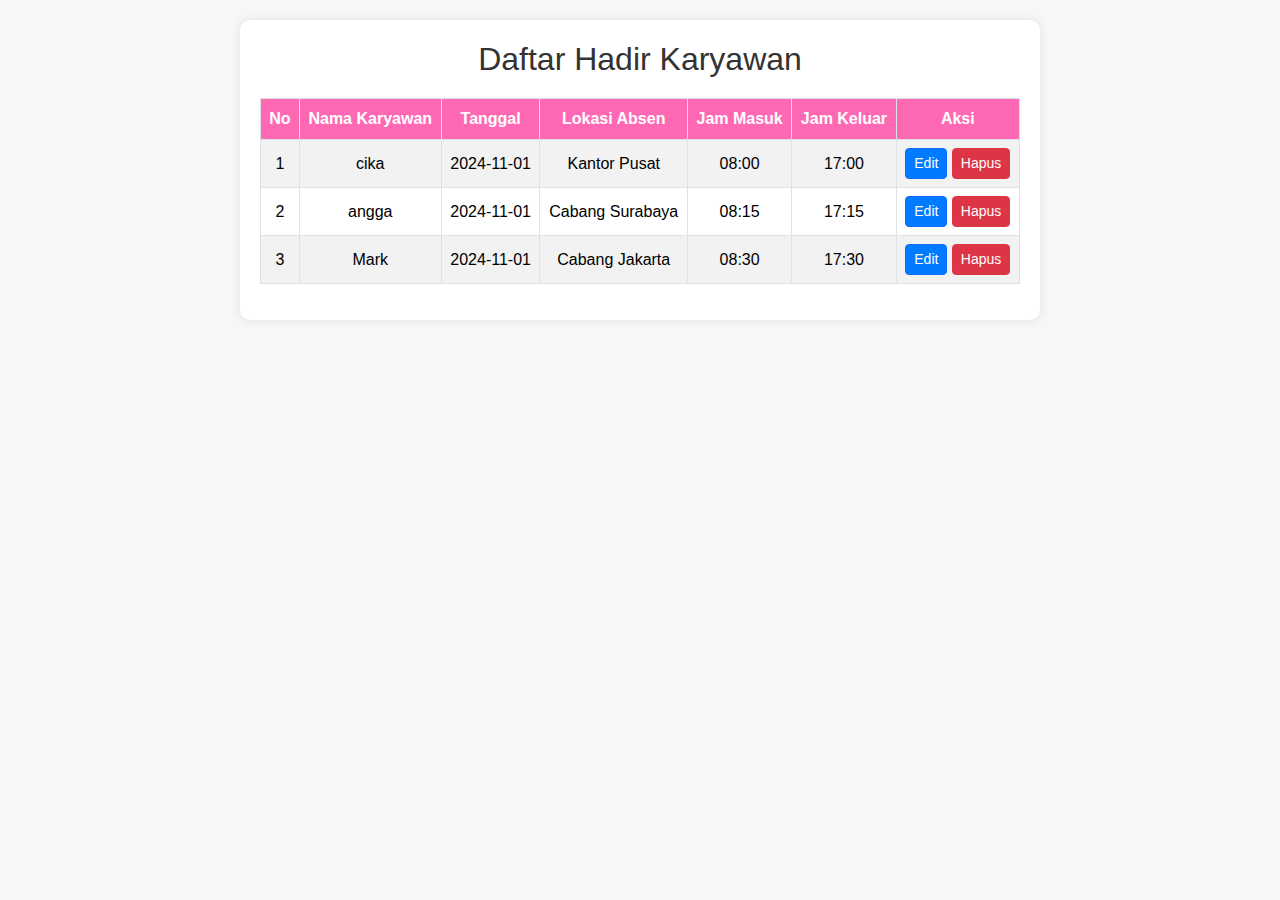
<file: daftar hadir karyawan.html>
<!DOCTYPE html>
<html lang="en">
<head>
    <meta charset="UTF-8">
    <meta name="viewport" content="width=device-width, initial-scale=1.0">
    <title>Daftar Hadir Karyawan</title>
    <link href="https://cdn.jsdelivr.net/npm/bootstrap@5.3.0/dist/css/bootstrap.min.css" rel="stylesheet">
    <style>
        body {
            font-family: Arial, sans-serif;
            margin: 0;
            padding: 20px;
            background-color: #f7f7f7;
        }
        .container {
            max-width: 800px;
            margin: auto;
            background-color: #fff;
            padding: 20px;
            border-radius: 10px;
            box-shadow: 0px 0px 10px rgba(0, 0, 0, 0.1);
        }
        h2 {
            color: #333;
            margin-bottom: 20px;
            text-align: center;
        }
        .table th {
            background-color: #ff69b4; /* Warna latar belakang header tabel */
            color: #fff; /* Warna teks header tabel */
            text-align: center;
        }
        .table td {
            text-align: center;
            vertical-align: middle;
        }
        .btn-primary {
            background-color: #007bff;
        }
        .btn-danger {
            background-color: #dc3545;
        }
    </style>
</head>
<body>

<div class="container">
    <h2>Daftar Hadir Karyawan</h2>
    <table class="table table-bordered table-striped">
        <thead>
            <tr>
                <th>No</th>
                <th>Nama Karyawan</th>
                <th>Tanggal</th>
                <th>Lokasi Absen</th>
                <th>Jam Masuk</th>
                <th>Jam Keluar</th>
                <th>Aksi</th>
            </tr>
        </thead>
        <tbody>
            <tr>
                <td>1</td>
                <td>cika</td>
                <td>2024-11-01</td>
                <td>Kantor Pusat</td>
                <td>08:00</td>
                <td>17:00</td>
                <td>
                    <button class="btn btn-primary btn-sm">Edit</button>
                    <button class="btn btn-danger btn-sm">Hapus</button>
                </td>
            </tr>
            <tr>
                <td>2</td>
                <td>angga</td>
                <td>2024-11-01</td>
                <td>Cabang Surabaya</td>
                <td>08:15</td>
                <td>17:15</td>
                <td>
                    <button class="btn btn-primary btn-sm">Edit</button>
                    <button class="btn btn-danger btn-sm">Hapus</button>
                </td>
            </tr>
            <tr>
                <td>3</td>
                <td>Mark</td>
                <td>2024-11-01</td>
                <td>Cabang Jakarta</td>
                <td>08:30</td>
                <td>17:30</td>
                <td>
                    <button class="btn btn-primary btn-sm">Edit</button>
                    <button class="btn btn-danger btn-sm">Hapus</button>
                </td>
            </tr>
        </tbody>
    </table>
</div>

<script src="https://cdn.jsdelivr.net/npm/bootstrap@5.3.0/dist/js/bootstrap.bundle.min.js"></script>
</body>
</html>
</file>
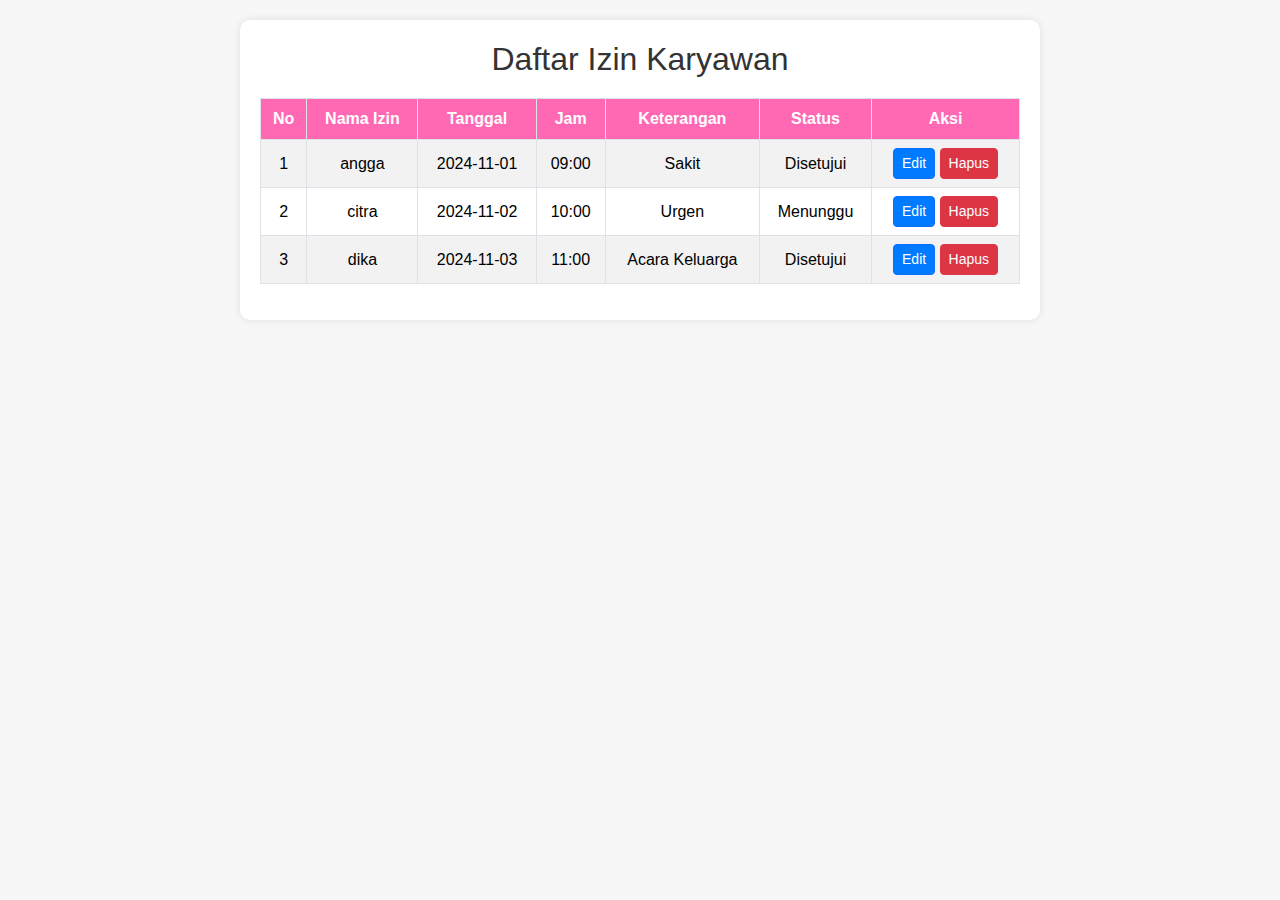
<file: daftar izin karyawan.html>
<!DOCTYPE html>
<html lang="en">
<head>
    <meta charset="UTF-8">
    <meta name="viewport" content="width=device-width, initial-scale=1.0">
    <title>Daftar Izin Karyawan</title>
    <link href="https://cdn.jsdelivr.net/npm/bootstrap@5.3.0/dist/css/bootstrap.min.css" rel="stylesheet">
    <style>
        body {
            font-family: Arial, sans-serif;
            margin: 0;
            padding: 20px;
            background-color: #f7f7f7;
        }
        .container {
            max-width: 800px;
            margin: auto;
            background-color: #fff;
            padding: 20px;
            border-radius: 10px;
            box-shadow: 0px 0px 10px rgba(0, 0, 0, 0.1);
        }
        h2 {
            color: #333;
            margin-bottom: 20px;
            text-align: center;
        }
        .table th {
            background-color: #ff69b4; /* Warna latar belakang header tabel */
            color: #fff; /* Warna teks header tabel */
            text-align: center;
        }
        .table td {
            text-align: center;
            vertical-align: middle;
        }
        .btn-primary {
            background-color: #007bff;
        }
        .btn-danger {
            background-color: #dc3545;
        }
    </style>
</head>
<body>

<div class="container">
    <h2>Daftar Izin Karyawan</h2>
    <table class="table table-bordered table-striped">
        <thead>
            <tr>
                <th>No</th>
                <th>Nama Izin</th>
                <th>Tanggal</th>
                <th>Jam</th>
                <th>Keterangan</th>
                <th>Status</th>
                <th>Aksi</th>
            </tr>
        </thead>
        <tbody>
            <tr>
                <td>1</td>
                <td>angga</td>
                <td>2024-11-01</td>
                <td>09:00</td>
                <td>Sakit</td>
                <td>Disetujui</td>
                <td>
                    <button class="btn btn-primary btn-sm">Edit</button>
                    <button class="btn btn-danger btn-sm">Hapus</button>
                </td>
            </tr>
            <tr>
                <td>2</td>
                <td>citra</td>
                <td>2024-11-02</td>
                <td>10:00</td>
                <td>Urgen</td>
                <td>Menunggu</td>
                <td>
                    <button class="btn btn-primary btn-sm">Edit</button>
                    <button class="btn btn-danger btn-sm">Hapus</button>
                </td>
            </tr>
            <tr>
                <td>3</td>
                <td>dika</td>
                <td>2024-11-03</td>
                <td>11:00</td>
                <td>Acara Keluarga</td>
                <td>Disetujui</td>
                <td>
                    <button class="btn btn-primary btn-sm">Edit</button>
                    <button class="btn btn-danger btn-sm">Hapus</button>
                </td>
            </tr>
        </tbody>
    </table>
</div>

<script src="https://cdn.jsdelivr.net/npm/bootstrap@5.3.0/dist/js/bootstrap.bundle.min.js"></script>
</body>
</html>
</file>
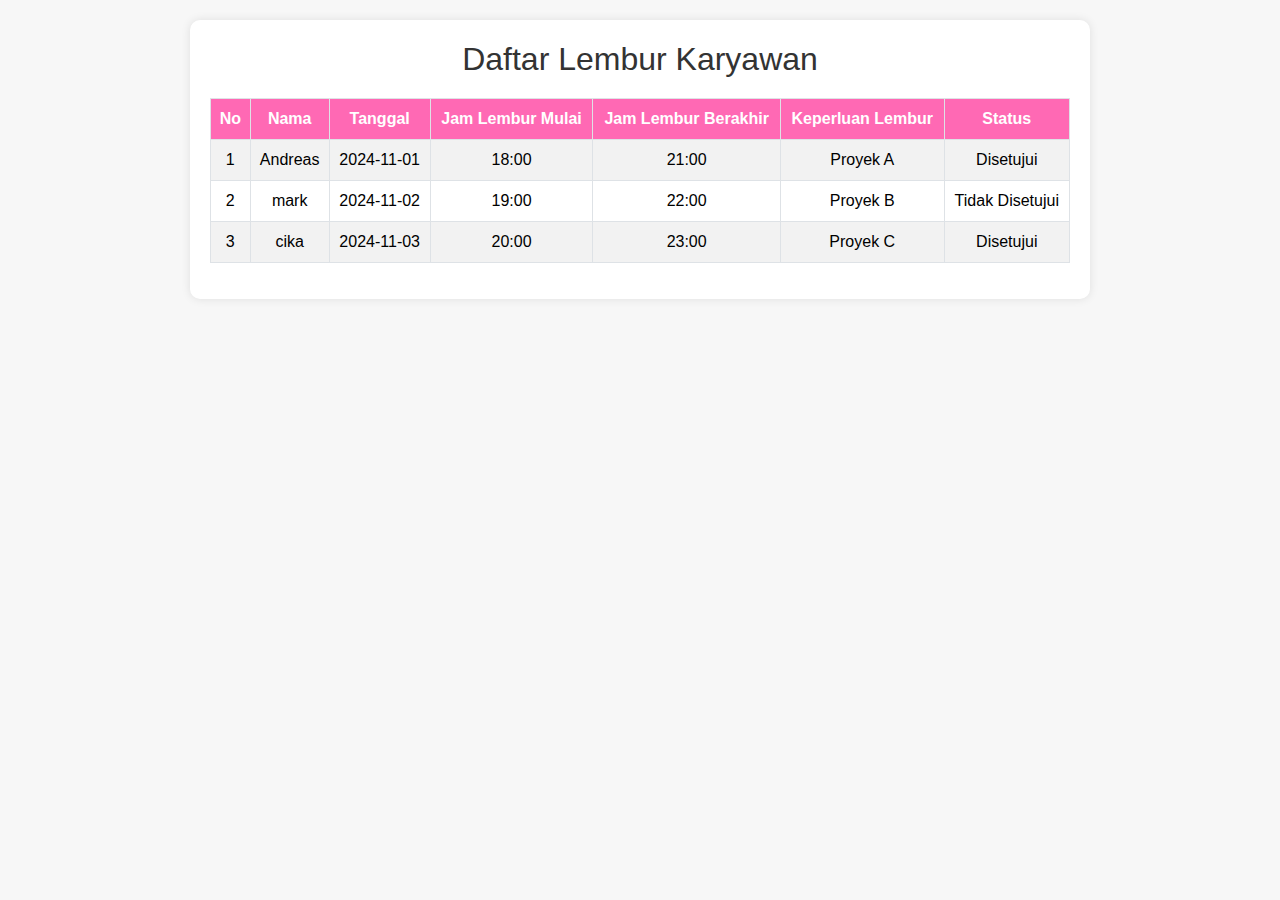
<file: daftar lembur karyawan.html>
<!DOCTYPE html>
<html lang="en">
<head>
    <meta charset="UTF-8">
    <meta name="viewport" content="width=device-width, initial-scale=1.0">
    <title>Daftar Lembur Karyawan</title>
    <link href="https://cdn.jsdelivr.net/npm/bootstrap@5.3.0/dist/css/bootstrap.min.css" rel="stylesheet">
    <style>
        body {
            font-family: Arial, sans-serif;
            margin: 0;
            padding: 20px;
            background-color: #f7f7f7;
        }
        .container {
            max-width: 900px; /* Diperlebar menjadi 900px */
            margin: auto;
            background-color: #fff;
            padding: 20px;
            border-radius: 10px;
            box-shadow: 0px 0px 10px rgba(0, 0, 0, 0.1);
        }
        h2 {
            color: #333;
            margin-bottom: 20px;
            text-align: center;
        }
        .table {
            width: 100%; /* Memastikan tabel mengambil lebar penuh dari container */
        }
        .table th {
            background-color: #ff69b4; /* Warna latar belakang header tabel */
            color: #fff; /* Warna teks header tabel */
            text-align: center;
        }
        .table td {
            text-align: center;
            vertical-align: middle;
        }
    </style>
</head>
<body>

<div class="container">
    <h2>Daftar Lembur Karyawan</h2>
    <table class="table table-bordered table-striped">
        <thead>
            <tr>
                <th>No</th>
                <th>Nama</th>
                <th>Tanggal</th>
                <th>Jam Lembur Mulai</th>
                <th>Jam Lembur Berakhir</th>
                <th>Keperluan Lembur</th>
                <th>Status</th>
            </tr>
        </thead>
        <tbody>
            <tr>
                <td>1</td>
                <td>Andreas</td>
                <td>2024-11-01</td>
                <td>18:00</td>
                <td>21:00</td>
                <td>Proyek A</td>
                <td>Disetujui</td>
            </tr>
            <tr>
                <td>2</td>
                <td>mark</td>
                <td>2024-11-02</td>
                <td>19:00</td>
                <td>22:00</td>
                <td>Proyek B</td>
                <td>Tidak Disetujui</td>
            </tr>
            <tr>
                <td>3</td>
                <td>cika</td>
                <td>2024-11-03</td>
                <td>20:00</td>
                <td>23:00</td>
                <td>Proyek C</td>
                <td>Disetujui</td>
            </tr>
        </tbody>
    </table>
</div>

<script src="https://cdn.jsdelivr.net/npm/bootstrap@5.3.0/dist/js/bootstrap.bundle.min.js"></script>
</body>
</html>
</file>
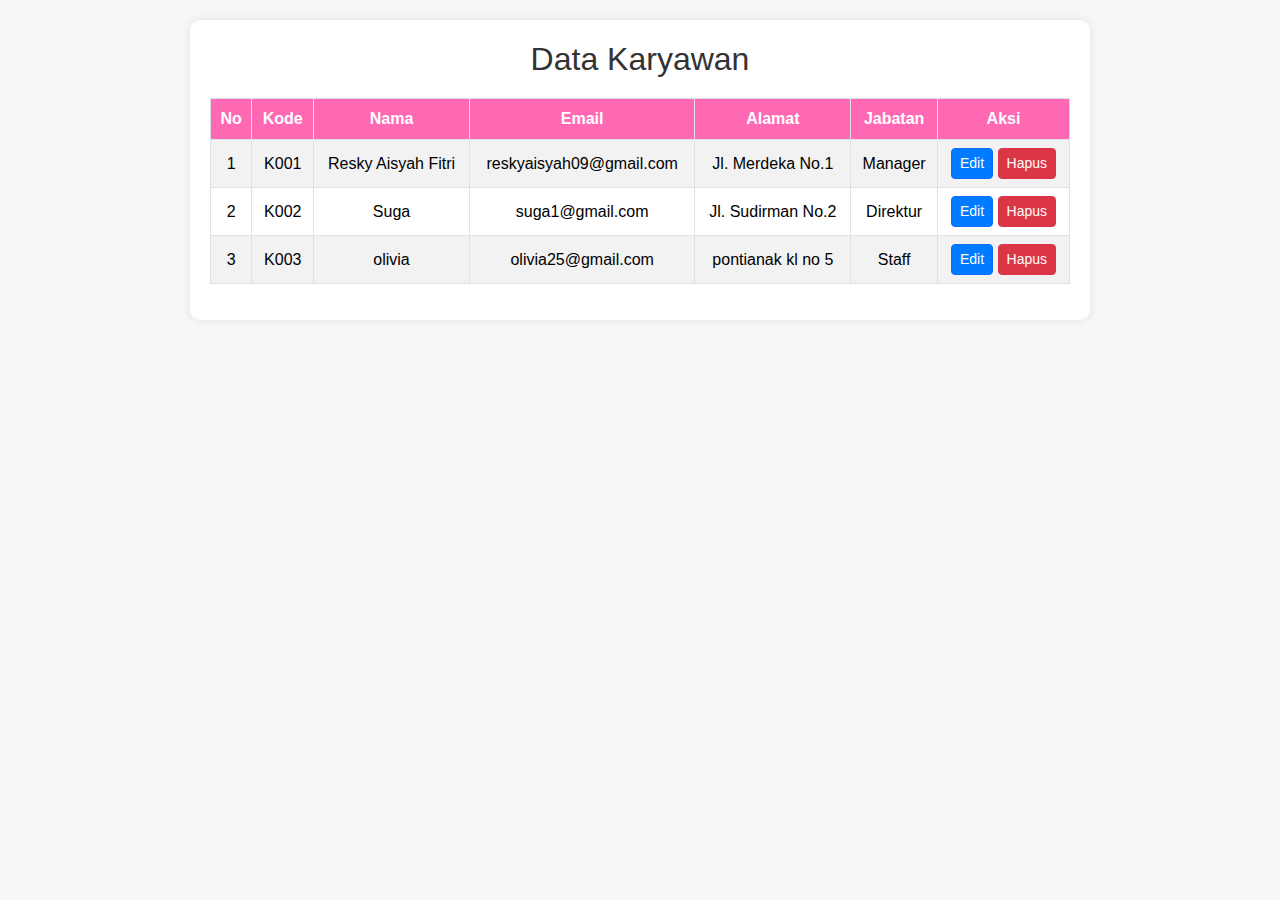
<file: datakaryawan.html>
<!DOCTYPE html>
<html lang="en">
<head>
    <meta charset="UTF-8">
    <meta name="viewport" content="width=device-width, initial-scale=1.0">
    <title>Data Karyawan</title>
    <link href="https://cdn.jsdelivr.net/npm/bootstrap@5.3.0/dist/css/bootstrap.min.css" rel="stylesheet">
    <style>
        body {
            font-family: Arial, sans-serif;
            margin: 0;
            padding: 20px;
            background-color: #f7f7f7;
        }
        h2 {
            color: #333;
            margin-bottom: 20px;
            text-align: center;
        }
        .table-container {
            max-width: 900px;
            margin: auto;
            background-color: #fff;
            padding: 20px;
            border-radius: 10px;
            box-shadow: 0px 0px 10px rgba(0, 0, 0, 0.1);
        }
        .table th {
            background-color: #ff69b4;
            color: #fff;
            text-align: center;
        }
        .table td {
            text-align: center;
            vertical-align: middle;
        }
        .btn-primary {
            background-color: #007bff;
        }
        .btn-danger {
            background-color: #dc3545;
        }
    </style>
</head>
<body>

<div class="table-container">
    <h2>Data Karyawan</h2>
    <table class="table table-bordered table-striped">
        <thead>
            <tr>
                <th>No</th>
                <th>Kode</th>
                <th>Nama</th>
                <th>Email</th>
                <th>Alamat</th>
                <th>Jabatan</th>
                <th>Aksi</th>
            </tr>
        </thead>
        <tbody>
            <tr>
                <td>1</td>
                <td>K001</td>
                <td>Resky Aisyah Fitri</td>
                <td>reskyaisyah09@gmail.com</td>
                <td>Jl. Merdeka No.1</td>
                <td>Manager</td>
                <td>
                    <button class="btn btn-primary btn-sm">Edit</button>
                    <button class="btn btn-danger btn-sm">Hapus</button>
                </td>
            </tr>
            <tr>
                <td>2</td>
                <td>K002</td>
                <td>Suga</td>
                <td>suga1@gmail.com</td>
                <td>Jl. Sudirman No.2</td>
                <td>Direktur</td>
                <td>
                    <button class="btn btn-primary btn-sm">Edit</button>
                    <button class="btn btn-danger btn-sm">Hapus</button>
                </td>
            </tr>
            <tr>
                <td>3</td>
                <td>K003</td>
                <td>olivia</td>
                <td>olivia25@gmail.com</td>
                <td>pontianak kl no 5</td>
                <td>Staff</td>
                <td>
                    <button class="btn btn-primary btn-sm">Edit</button>
                    <button class="btn btn-danger btn-sm">Hapus</button>
                </td>
            </tr>
        </tbody>
    </table>
</div>

<script src="https://cdn.jsdelivr.net/npm/bootstrap@5.3.0/dist/js/bootstrap.bundle.min.js"></script>
</body>
</html>
</file>
<file: style.css>
/* font */
@import url('https://fonts.googleapis.com/css2?family=Roboto:wght@300&display=swap');

/* colors */
:root {
	--primary: #bc5d19ab;
	--secondary: #4a00d4;
	--third: #FFFFFF;
	--secondary-dark: #36009c;
}

* {
	margin: 0;
	padding: 0;
	box-sizing: border-box;
	font-family: 'Roboto', sans-serif;
	color: var(--third);
	transition: 0.3s;
}

html,body {
	scroll-behavior: smooth;
}

body {
	overflow-x: hidden;
	background-color: var(--primary);
}

body.navbaractive {
	overflow: hidden;
}

.btn {
	border: none;
	background-color: var(--secondary);
	padding: 10px 20px;
	border-radius: 5px;
	cursor: pointer;
	font-size: 18px;
	font-weight: bold;
}

.btn:hover {
	background-color: var(--secondary-dark)
}

.main {
	height: 100vh;
	overflow-x: hidden;
}

.container {
	max-width: 1000px;
	margin: 0 auto;
	padding: 0 20px;
}

.navbar {
	padding: 20px 0px;
	transform: translateY(0%);
	transition: 1s;
}

.navbar.notload {
	transform: translateY(-100%);
}

.navbar-nav {
	display: flex;
	justify-content: space-between;
	align-items: center;
}

.navbar-brand {
	display: flex;
	align-items: center;
}

.navbar-brand img {
	width: 40px;
	border-radius: 50%;
	margin-right: 10px;
}

.navbar-brand span {
	font-weight: bold;
	font-size: 18px;
}

.navs ul {
	list-style: none;
	margin: 0;
	padding: 0;
	display: flex;
	flex-direction: row;
}

.navs ul li a {
	text-decoration: none;
	padding: 10px 20px;
	border-radius: 4px;
}

.navs ul li a:hover {
	background-color: rgb(255, 255, 255, 0.3);
}

.jumbotron-box {
	margin-top: 70px;
	width: 100%;
	transition: 1s;
}

.jumbotron-box.notload {
	transform: translateY(50%);
	opacity: 0%;
}

.jumbotron {
	display: flex;
	flex-wrap: wrap;
	justify-content: space-between;
	flex-direction: row-reverse;
	margin: 0 auto;
}

.jumbotron-item {
	text-align: center;
	transition: 1s;
	display: flex;
	flex-direction: column;
	align-items: center;
	justify-content: center;
	margin: 0 auto;
}

.jumbotron-item:nth-child(2) {
	max-width: 400px;
}

.jumbotron-item.notload:nth-child(1) {
	transform: translateX(50%);
	opacity: 0%;
}

.jumbotron-item.notload:nth-child(2) {
	transform: translateX(-50%);
	opacity: 0%;
}

.jumbotron-item img {
	width: 250px;
	border-radius: 50%;
	animation: borderpop 5s infinite;
}

.jumbotron-item p {
	font-size: 18px;
}

.navbar-toggler i {
	font-size: 25px;
	position: absolute;
	top: 0;
	right: 0;
	margin: 28px;
	z-index: 200;
}

.navbar-toggler {
	display: flex;
	align-items: center;
	justify-content: center;
	height: 100%;
	display: none;
}

.main2 {
	display: flex;
	flex-direction: column;
	min-height: 100vh;
}

.skills {
	display: block;
	min-height: 50vh;
	background-color: #0099ff;
}

.skills .container {
	display: flex;
	flex-wrap: wrap;
	justify-content: center;
}

.skills .container .skill {
	margin: 20px;
	background-color: var(--primary);
	padding: 20px 30px;
	border-radius: 5px;
	cursor: pointer;
}

.skills .container .skill:hover {
	font-size: 20px;
	animation: shake 0.5s;
}

.skills .skills-t {
	text-align: center;
	color: black;
	margin-bottom: 50px;
	font-weight: bold;
}

.skills .skills-t::after {
	content: "";
	display: block;
	border-bottom: 4px solid rgb(31, 22, 22);
	width: 50px;
	margin: 0 auto;
}

.main3 {
	display: block;
	min-height: 100vh;
}

.main3 h1 {
	text-align: center;
}

.main3 h1::after {
	content: "";
	display: block;
	border-bottom: 4px solid pink;
	width: 80px;
	margin: 10px auto;
}

.main3 p {
	text-align: center;
	font-size: 20px;
	max-width: 400px;
	margin: 0 auto;
}

.projects {
	display: flex;
	flex-direction: column;
	margin-top: 100px;
}

.projects .project {
	margin: 50px 0px;
	padding: 10px;
}

.projects .project img {
	max-width: 100%;
	border-radius: 10px;
	object-fit: cover;
}

.projects .project img:hover {
	transform: scale(1.1);
}

.project .buttons {
	display: flex;
	justify-content: right;
}

.project .buttons button {
	margin: 10px;
}

.sosmed {
	display: flex;
	flex-wrap: wrap;
	margin-top: 50px;
	justify-content: center;
}

.sosmed a {
	margin: 10px;
}

.sosmed a.arrow {
	animation: borderdown 0.5s; 	
}

.sosmed button {
	margin-top: 10px;
}

@keyframes borderdown {
	0% {
		transform: translateY(0px);
	}

	50% {
		transform: translateY(-10px);
	}

	100% {
		transform: translateY(0px);
	}
}

.sosmed a i {
	font-size: 24px;
}

span.ripple {
  position: absolute;
  border-radius: 50%;
  transform: scale(0);
  animation: ripple 600ms linear;
  background-color: rgba(255, 255, 255, 0.7);
}

.loading {
	position: fixed;
	top: 0;
	right: 0;
	left: 0;
	bottom: 0;
	background-color: var(--primary);
	z-index: 999999;
	display: flex;
	justify-content: center;
	align-items: center;
}

.loading.off {
	transform: scale(200%);
}

.loading.off.transparent {
	opacity: 0%;
}

.loading .loading-item {
	width: 100px;
	height: 100px;
	display: block;
	border: 10px solid white;
	border-radius: 50%;
	animation: loadinganimate 1s infinite;
}

.main4 {
	display: flex;
	flex-direction: column;
}

.footer {
	background-color: #1f1f1f;
}

.footers {
	display: flex;
	flex-wrap: wrap;
	justify-content: space-between;
}

.footers .footer-item {
	margin: 10px 0;
}

.footer-item h2, .footer-item h2 i, .footer-item a, .footer-item a i {
	color: white;
}

.footer-item h2 {
	font-size: 18px;
}

.footer-item .sosmed2 {
	display: flex;
	flex-direction: column;
}

.footer-item .sosmed2 a {
	margin: 5px 0px;
	font-size: 18px;
}

.main5 {
	display: flex;
	flex-direction: column;
}

.certificates {
	display: flex;
	min-height: 100vh;
	background-color: #0099ff;
	justify-content: center;
	align-items: center;
	flex-direction: column;
}

.certificates h1 {
	margin-bottom: 30px;
	color: black;
}

.certificates h1::after {
	content: "";
	display: block;
	border-bottom: 4px solid black;
	max-width: 50px;
	margin: 10px auto;
}

.certificate img {
	width: 100%;
	max-width: 600px;
	border-radius: 16px;
}

.certificate img:hover {
	transform: scale(1.1);
}

.certificates .certificate {
	margin: 20px;
}

@keyframes shake {
	0% {
		transform: translate(0px, 0px);
	}
	20% {
		transform: translate(3px, -1px);
	}
	40% {
		transform: translate(-6px, -1px);
	}
	60% {
		transform: translate(6px, 1px);
	}
	80% {
		transform: translate(-6px, 1px);
	}
	100% {
		transform: translate(0px, 0px);
	}
}

@keyframes loadinganimate {
	0% {
		opacity: 0%;
		width: 30px;
		height: 30px;
	}
	50% {
		opacity: 100%;
/*		width: 100px;
		height: 100px;*/
	}
	100% {
		opacity: 0%;
		width: 120px;
		height: 120px;		
	}
}

@keyframes ripple {
  to {
    transform: scale(4);
    opacity: 0;
  }
}

@media (max-width: 992px) {
	.jumbotron-box {
		margin-top: 0px;
	}

	.sosmed {
		margin-top: 20px;
	}

	.jumbotron {
		flex-direction: column;
	}

	.jumbotron-item img {
		width: 200px;
		margin-bottom: 40px;
		animation: none;
	}

	.navs ul {
		flex-direction: column;
		position: fixed;
		top: 0;
		right: 0;
		left: 0;
		bottom: 0;
		background-color: var(--primary);
		width: 100vw;
		height: 100vh;
		z-index: 10;
		align-items: center;
		justify-content: center;
		transform: translateX(110%);
	}

	.navs ul li {
		margin: 10px;
	}

	.navs ul li a {
		font-size: 18px;
	}

	.navs ul.on {
		transform: translateX(0%);
	}

	.navbar-toggler {
		display: block;
	}

	.jumbotron-item.notload:nth-child(1) {
		transform: translateY(-50%);
		opacity: 0%;
	}

	.jumbotron-item.notload:nth-child(2) {
		transform: translateY(50%);
		opacity: 0%;
	}

	.project p {
		font-size: 16px;
	}

	.project .buttons {
		justify-content: center;
	}
}

@keyframes borderpop {
	0% {
		border: 10px solid pink;
		transform: scale(1);
	}
	50% {
		border: 10px solid white;
		transform: scale(1.1);
	}
	100% {
		border: 10px solid black;
		transform: scale(1);
	}
}
/* Contact Section */
.contact {
    padding: 50px 20px;
    background-color: #f4f7fa; /* Warna latar belakang yang lebih soft */
    border-radius: 10px; /* Membuat sudut membulat */
    box-shadow: 0 4px 8px rgba(0, 0, 0, 0.1); /* Memberikan efek bayangan halus */
}

.contact h2 {
    text-align: center;
    font-size: 2.8rem; /* Ukuran font lebih besar */
    margin-bottom: 40px;
    color: #333;
    font-family: 'Arial', sans-serif;
    letter-spacing: 1px; /* Sedikit jarak antar huruf untuk kesan lebih modern */
}

.contact-content {
    display: flex;
    flex-wrap: wrap;
    justify-content: space-between;
    align-items: flex-start;
    gap: 40px; /* Jarak antar elemen lebih lebar */
}

.contact-info {
    flex: 1;
    min-width: 300px;
    padding: 20px;
    background-color: #fff; /* Memberikan latar belakang putih untuk informasi kontak */
    border-radius: 10px; /* Sudut membulat pada box */
    box-shadow: 0 4px 6px rgba(0, 0, 0, 0.1); /* Bayangan halus */
}

.contact-item {
    display: flex;
    align-items: center;
    margin-bottom: 20px; /* Memberikan jarak lebih besar antar item */
}

.contact-item i {
    font-size: 1.8rem;
    margin-right: 15px;
    color: #0099ff;
    transition: transform 0.3s ease; /* Efek hover untuk ikon */
}

.contact-item i:hover {
    transform: scale(1.2); /* Membesarkan ikon saat hover */
}

.contact-item a,
.contact-item p {
    font-size: 1.2rem;
    color: #333;
    text-decoration: none;
    font-family: 'Arial', sans-serif;
}

.contact-item a:hover {
    text-decoration: underline;
    color: #007acc; /* Ubah warna saat hover */
}

#contact-form {
    flex: 1;
    min-width: 300px;
    display: flex;
    flex-direction: column;
    gap: 20px; /* Jarak antar input lebih lebar */
    padding: 20px;
    background-color: #fff;
    border-radius: 10px;
    box-shadow: 0 4px 6px rgba(0, 0, 0, 0.1); /* Bayangan untuk form */
}

#contact-form input,
#contact-form textarea {
    width: 100%;
    padding: 12px;
    font-size: 1.1rem;
    border: 1px solid #ccc;
    border-radius: 8px; /* Sudut membulat */
    outline: none;
    transition: border-color 0.3s ease; /* Efek transisi pada border */
}

#contact-form input:focus,
#contact-form textarea:focus {
    border-color: #0099ff; /* Perubahan border saat fokus */
}

#contact-form textarea {
    height: 150px;
    resize: none;
}

#contact-form button {
    padding: 12px 20px;
    background-color: #0099ff;
    color: white;
    border: none;
    border-radius: 5px;
    font-size: 1.2rem;
    cursor: pointer;
    transition: background-color 0.3s ease, transform 0.3s ease; /* Efek transisi */
}

#contact-form button:hover {
    background-color: #007acc;
    transform: translateY(-2px); /* Efek tombol melayang saat hover */
}

.map-container {
    margin-top: 40px;
    text-align: center;
}

.map-container h3 {
    font-size: 2rem;
    color: #333;
    margin-bottom: 20px;
}

/* Responsive Design */
@media (max-width: 768px) {
    .contact-content {
        flex-direction: column;
    }

    .contact-info,
    form#contact-form {
        max-width: 100%;
    }
}
</file>
<file: tetrissera/style.css>
body {
    overflow: hidden;
    background: #d7d7d7;
  }
  #tetris {
    width: 360px;
    border: 1px solid black;
    padding: 20px;
  }
  #canvas {
    width: 200px;
    height: 440px;
    background-color: #000;
    position: relative;
    color: #fff;
  }
  #canvas h1 {
    margin: 0;
    padding: 0;
    text-align: center;
    font-size: 30px;
    padding-top: 200px;
  }
  .piece {
    border: 1px solid white;
    position: absolute;
  }
  
  #start{
    animation: blink .7s steps(2, start) infinite;
    background: #E1FF5F;
    border-radius: 2px;
    color: #202020;
    cursor: pointer;
    font-size: 28px;
  }
  
  @keyframes blink {
    to {
      outline: #E1FF5F solid 1px;
    }
  }
  
  .red{
    color: #f00000;
  }
  
  .square {
    position: absolute;
    width: 19px;
    height: 19px;
    border: 1px solid white;
  }
  .type0 {
    background-color: #a000f0;
  }
  .type1 {
    background-color: #00f0f0;
  }
  .type2 {
    background-color: #f0a000;
  }
  .type3 {
    background-color: #0000f0;
  }
  .type4 {
    background-color: #00f000;
  }
  .type5 {
    background-color: #f00000;
  }
  .type6 {
    background-color: #f0f000;
  }
  #next_shape {
    position: relative;
    background-color: #000;
    border: 1px solid white;
    width: 110px;
    height: 110px;
  }
  #info {
    background-color: #000;
    color: #fff;
    float: right;
    width: 110px;
    height: 420px;
    padding: 10px;
  }
</file>
